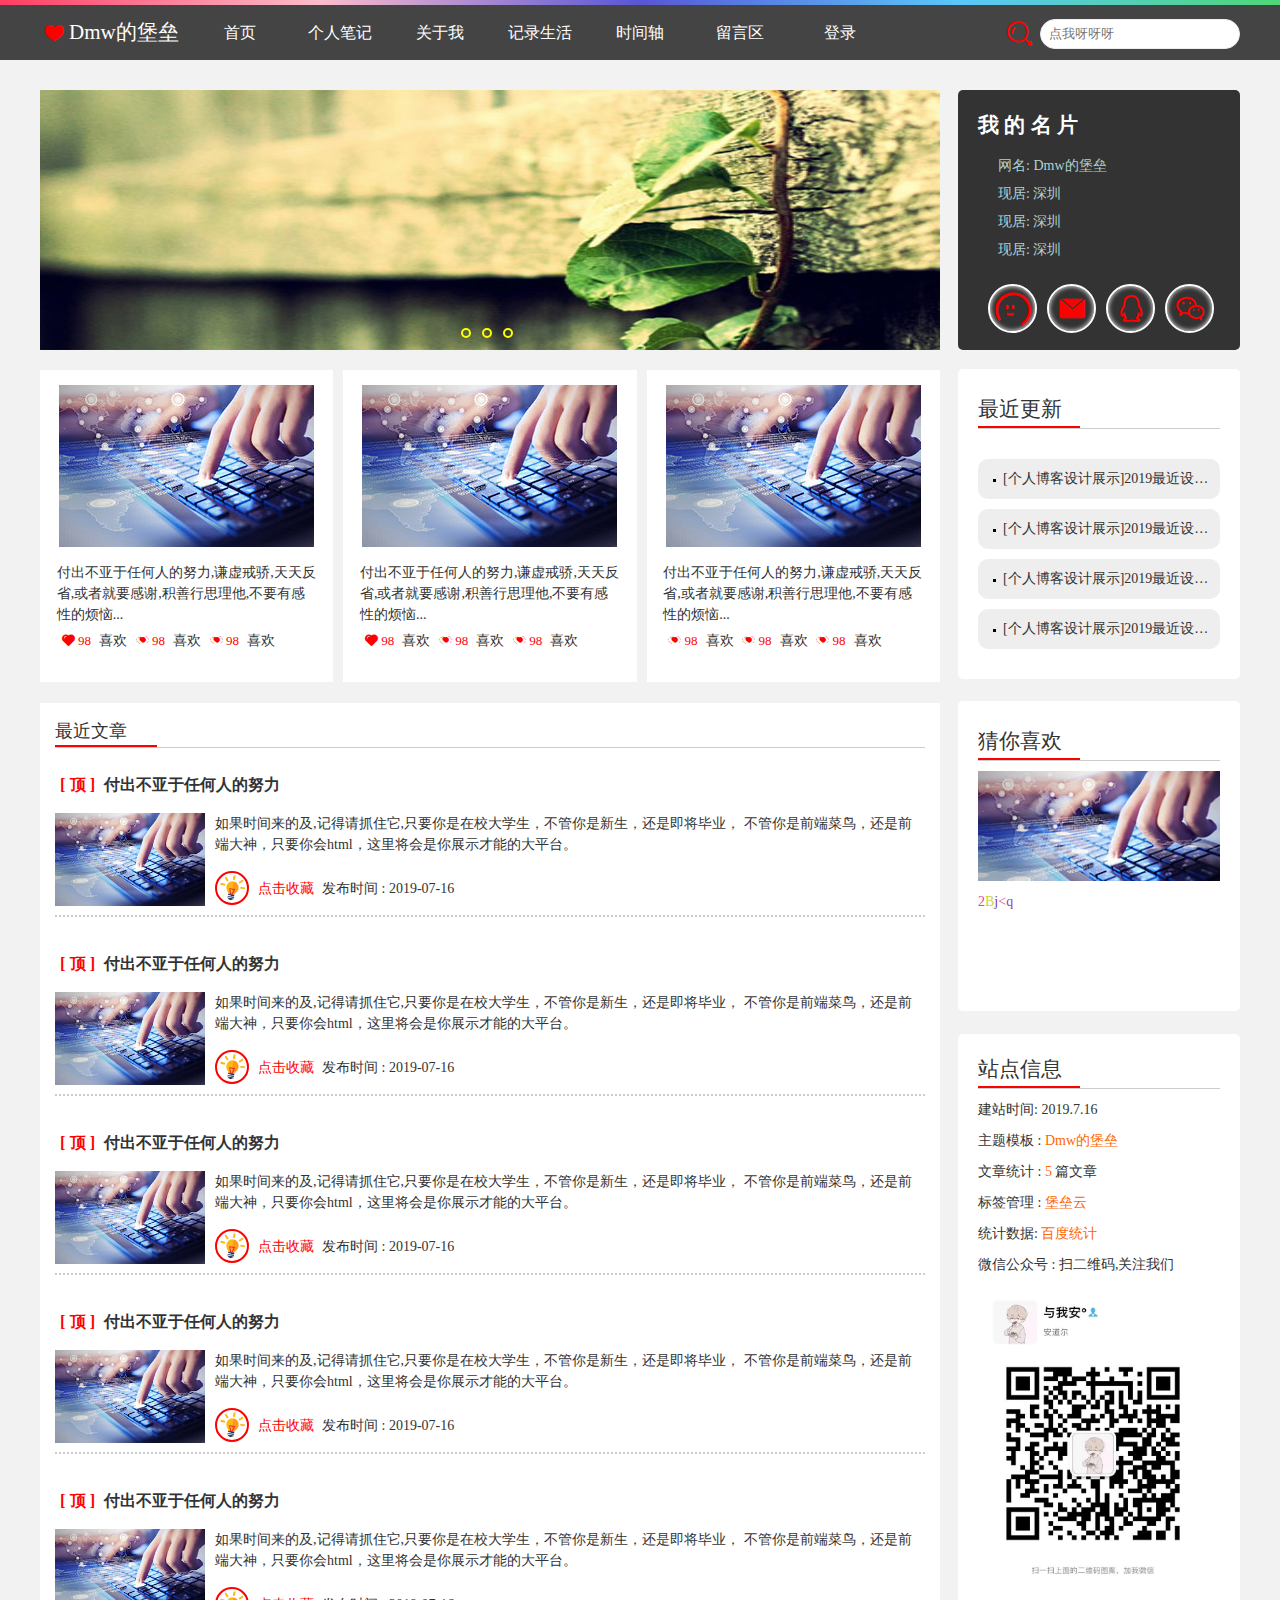
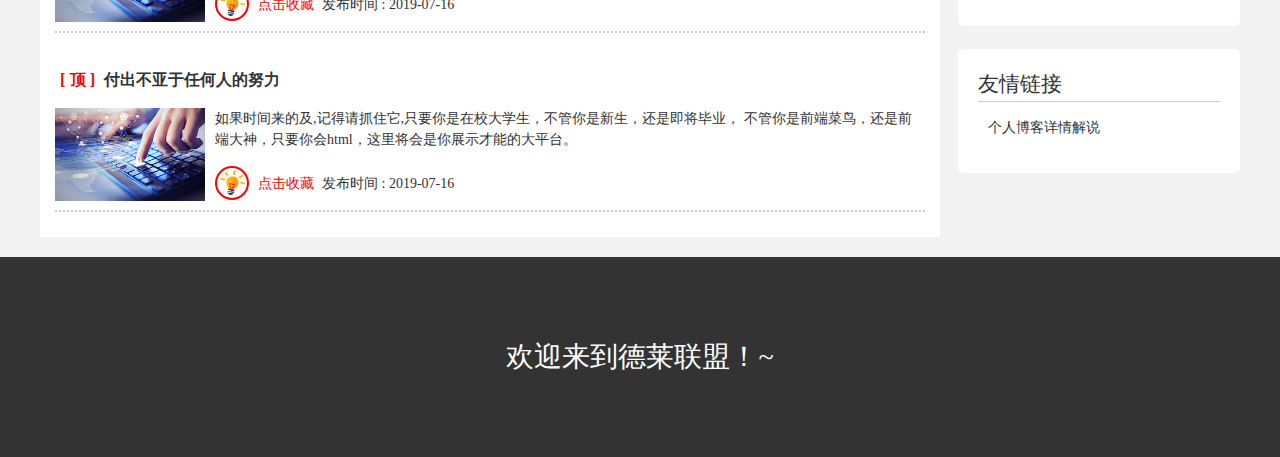
<file: index.html>
<! doctype html>
<html>
	<head>
		<title>堡垒同学</title>
		<meta charset="utf-8">
		<meta name ="keywords" content=" Dmw的堡垒">
		<meta name="description" content="Dmw的堡垒">
		<link rel="shortcut icon" href="./img/icons/xigua.png" type="image/x-icon">
		<link rel="stylesheet" href="./font/iconfont.css">
		<link rel="stylesheet" href="./css/base.css">
		<link rel="stylesheet" href="./css/header.css">
		<link rel="stylesheet" href="./css/content.css">
		<link rel="stylesheet" href="./css/footer.css">
	</head>
	<body>
		<!-- 头部区域 -->
		<header id="header">
			<div class="nav clearfix">
				<div class="login fl">
					<h2>
						<a href="">
							<i class="iconfont icon-aixin2 icolor"></i>Dmw的堡垒
						</a>
					</h2>
				</div>
				<nav class="navlist fl">
					<ul class="clearfix">
						<li><a href="">首页</a></li>
						<li class="note">
							<a href="">个人笔记</a>
							<div class="note-lists">
								<dl>
									<dd><a href="">html+css</a></dd>
									<dd><a href="">html+css</a></dd>
									<dd><a href="">html+css</a></dd>
								</dl>
							</div>
						</li>
						<li><a href="">关于我</a></li>
						<li><a href="">记录生活</a></li>
						<li><a href="">时间轴</a></li>
						<li><a href="">留言区</a></li>
						<li><a href="">登录</a></li>
					</ul>
				</nav>
				<!-- 搜索框 -->
				<div class="search fr">
					<form action="">
						<label for="search" class="iconfont icon-sousuo icolor" ></label>
						<input type="search" id="search" placeholder="点我呀呀呀">
						
					</form>
				</div>
			</div>
		</header>
		<!-- 内容区 -->
		<div id="content">
			<!-- 左侧信息部分 -->
			<div class="main-messger fl">
				<div class="banner">
					<ol>
						<li><img src="img/bannerimg/01.png" alt=""></li>
						<li><img src="img/bannerimg/03.png" alt=""></li>
						<li><img src="img/bannerimg/1.jpg" alt=""></li>
					</ol>
					<div class="btn">
						<span></span>
						<span></span>
						<span></span>
					</div>
				</div>
				<!-- 文章区域 -->
				<div class="articles">
					<!-- 小文章 -->
					<div class="easy">
						<ol>
							<li>
								<a href="">
									<img src="img/sideimg/side.jpg" alt="">
								</a>
								<p>付出不亚于任何人的努力,谦虚戒骄,天天反省,或者就要感谢,积善行思理他,不要有感性的烦恼...</p>
								<div class="peopleinfo">
									<span><i class="iconfont icon-aixin1 icolor"> 98 </i> 喜欢</span>
									<span><i class="iconfont icon-aixin icolor"> 98 </i> 喜欢</span>
									<span><i class="iconfont icon-aixin icolor"> 98 </i> 喜欢</span>
								</div>
							</li>
							<li>
								<a href="">
									<img src="img/sideimg/side.jpg" alt="">
								</a>
								<p>付出不亚于任何人的努力,谦虚戒骄,天天反省,或者就要感谢,积善行思理他,不要有感性的烦恼...</p>
								<div class="peopleinfo">
									<span><i class="iconfont icon-aixin1 icolor"> 98 </i> 喜欢</span>
									<span><i class="iconfont icon-aixin icolor"> 98 </i> 喜欢</span>
									<span><i class="iconfont icon-aixin icolor"> 98 </i> 喜欢</span>
								</div>
							</li>
							<li>
								<a href="">
									<img src="img/sideimg/side.jpg" alt="">
								</a>
								<p>付出不亚于任何人的努力,谦虚戒骄,天天反省,或者就要感谢,积善行思理他,不要有感性的烦恼...</p>
								<div class="peopleinfo">
									<span><i class="iconfont icon-aixin icolor"> 98 </i> 喜欢</span>
									<span><i class="iconfont icon-aixin icolor"> 98 </i> 喜欢</span>
									<span><i class="iconfont icon-aixin icolor"> 98 </i> 喜欢</span>
								</div>
							</li>
						</ol>
						<div class="maineasy">
							<h2>最近文章</h2>
							<ul>
								<li>
									<h3> <span class="icolor"> [ 顶 ] </span>付出不亚于任何人的努力</h3>
									<div class="main-easy-con">
										<dl class="things">
											<dd>
												<a href=""><img src="img/sideimg/side.jpg" alt=""></a>
											</dd>
											<dd class="bigeasy">
												如果时间来的及,记得请抓住它,只要你是在校大学生，不管你是新生，还是即将毕业， 不管你是前端菜鸟，还是前端大神，只要你会html，这里将会是你展示才能的大平台。
											</dd>
										</dl>
										<a href="" class="icons-img">
											<img src="img/icons/dengpao.png"  width ="30"alt="">
											<span class="icolor"> 点击收藏</span>
											<span> 发布时间  :  2019-07-16 </span>
										</a>
									</div>
								</li>
								<li>
									<h3> <span class="icolor"> [ 顶 ] </span>付出不亚于任何人的努力</h3>
									<div class="main-easy-con">
										<dl class="things">
											<dd>
												<a href=""><img src="img/sideimg/side.jpg" alt=""></a>
											</dd>
											<dd class="bigeasy">
												如果时间来的及,记得请抓住它,只要你是在校大学生，不管你是新生，还是即将毕业， 不管你是前端菜鸟，还是前端大神，只要你会html，这里将会是你展示才能的大平台。
											</dd>
										</dl>
										<a href="" class="icons-img">
											<img src="img/icons/dengpao.png"  width ="30"alt="">
											<span class="icolor"> 点击收藏</span>
											<span> 发布时间  :  2019-07-16 </span>
										</a>
									</div>
								</li>
								<li>
									<h3> <span class="icolor"> [ 顶 ] </span>付出不亚于任何人的努力</h3>
									<div class="main-easy-con">
										<dl class="things">
											<dd>
												<a href=""><img src="img/sideimg/side.jpg" alt=""></a>
											</dd>
											<dd class="bigeasy">
												如果时间来的及,记得请抓住它,只要你是在校大学生，不管你是新生，还是即将毕业， 不管你是前端菜鸟，还是前端大神，只要你会html，这里将会是你展示才能的大平台。
											</dd>
										</dl>
										<a href="" class="icons-img">
											<img src="img/icons/dengpao.png"  width ="30"alt="">
											<span class="icolor"> 点击收藏</span>
											<span> 发布时间  :  2019-07-16 </span>
										</a>
									</div>
								</li>
								<li>
									<h3> <span class="icolor"> [ 顶 ] </span>付出不亚于任何人的努力</h3>
									<div class="main-easy-con">
										<dl class="things">
											<dd>
												<a href=""><img src="img/sideimg/side.jpg" alt=""></a>
											</dd>
											<dd class="bigeasy">
												如果时间来的及,记得请抓住它,只要你是在校大学生，不管你是新生，还是即将毕业， 不管你是前端菜鸟，还是前端大神，只要你会html，这里将会是你展示才能的大平台。
											</dd>
										</dl>
										<a href="" class="icons-img">
											<img src="img/icons/dengpao.png"  width ="30"alt="">
											<span class="icolor"> 点击收藏</span>
											<span> 发布时间  :  2019-07-16 </span>
										</a>
									</div>
								</li>
								<li>
									<h3> <span class="icolor"> [ 顶 ] </span>付出不亚于任何人的努力</h3>
									<div class="main-easy-con">
										<dl class="things">
											<dd>
												<a href=""><img src="img/sideimg/side.jpg" alt=""></a>
											</dd>
											<dd class="bigeasy">
												如果时间来的及,记得请抓住它,只要你是在校大学生，不管你是新生，还是即将毕业， 不管你是前端菜鸟，还是前端大神，只要你会html，这里将会是你展示才能的大平台。
											</dd>
										</dl>
										<a href="" class="icons-img">
											<img src="img/icons/dengpao.png"  width ="30"alt="">
											<span class="icolor"> 点击收藏</span>
											<span> 发布时间  :  2019-07-16 </span>
										</a>
									</div>
								</li>
								<li>
									<h3> <span class="icolor"> [ 顶 ] </span>付出不亚于任何人的努力</h3>
									<div class="main-easy-con">
										<dl class="things">
											<dd>
												<a href=""><img src="img/sideimg/side.jpg" alt=""></a>
											</dd>
											<dd class="bigeasy">
												如果时间来的及,记得请抓住它,只要你是在校大学生，不管你是新生，还是即将毕业， 不管你是前端菜鸟，还是前端大神，只要你会html，这里将会是你展示才能的大平台。
											</dd>
										</dl>
										<a href="" class="icons-img">
											<img src="img/icons/dengpao.png"  width ="30"alt="">
											<span class="icolor"> 点击收藏</span>
											<span> 发布时间  :  2019-07-16 </span>
										</a>
									</div>
								</li>
							</ul>
						</div>
					</div>
				</div>
			</div>
			<!-- 右侧信息部分 -->
			<div class="side-messger fr">
				<!-- 个人信息栏 -->
				<div class="self-intro">
					<h2>我 的 名 片</h2>
					<p>网名: Dmw的堡垒</p>
					<p>现居: 深圳</p>
					<p>现居: 深圳</p>
					<p>现居: 深圳</p>
					<ul class="linkmore">
						<li><a href="" class="iconfont icon-wowowo"></a></li>
						<li><a href="" class="iconfont icon-email-fill"></a></li>
						<li><a href="" class="iconfont icon-QQ"></a></li>
						<li><a href="" class="iconfont icon-wechat"></a></li>
					</ul>
				</div>
				<!-- 最近更新栏 -->
				<div class="update">
					<h2>最近更新</h2>
					<ul>
						<li>
							<a href="">[个人博客设计展示]2019最近设计2019最近设计</a>
						</li>
						<li>
							<a href="">[个人博客设计展示]2019最近设计2019最近设计</a>
						</li>
						<li>
							<a href="">[个人博客设计展示]2019最近设计2019最近设计</a>
						</li>
						<li>
							<a href="">[个人博客设计展示]2019最近设计2019最近设计</a>
						</li>
					</ul>
				</div>
				<!-- 猜你喜欢 -->
				<div class="youlike">
					<h2>猜你喜欢</h2>
					<div class="likeimg">
						<img src="img/sideimg/side.jpg" alt="">
					</div>
					<div id="binft"></div>
 
					<div class="likelist">
					
					</div>
				</div>
				<!-- 站点信息 -->
				<div class="siteinfo">
					<h2>站点信息</h2>
					<ul>
						<li><span>建站时间</span>: 2019.7.16</li>
						<li><span>主题模板</span> : <a href="">Dmw的堡垒</a></li>
						<li><span>文章统计</span> : <a href=""> 5 </a>篇文章</li>
						<li><span>标签管理</span> : <a href="">堡垒云</a></li>
						<li><span>统计数据</span>: <a href="">百度统计</a></li>
						<li><span>微信公众号 </span>: 扫二维码,关注我们</li>
						<li class="codeimg">
							<a href="" target="_blank">
								<img src="img/sideimg/weixin.jpg" alt="">
							</a>
						</li>
					</ul>
				</div>
				<!-- 友情链接 -->
				<div class="firendlink">
					<h2>友情链接</h2>
					<dl>
						<dd>
							<a href="">个人博客详情解说</a>
						</dd>
					</dl>
				</div>
			</div>
		</div>
		<!--   footer    -->
		<div id="footer">
			<div class="footer-self">
				欢迎来到德莱联盟！~
			</div>
		</div>

		<script>
			var binft = function (r) {
			  function t() {
				return b[Math.floor(Math.random() * b.length)]
			  }  
			  function e() {
				return String.fromCharCode(94 * Math.random() + 33)
			  }
			  function n(r) {
				for (var n = document.createDocumentFragment(), i = 0; r > i; i++) {
				  var l = document.createElement("span");
				  l.textContent = e(), l.style.color = t(), n.appendChild(l)
				}
				return n
			  }
			  function i() {
				var t = o[c.skillI];
				c.step ? c.step-- : (c.step = g, c.prefixP < l.length ? (c.prefixP >= 0 && (c.text += l[c.prefixP]), c.prefixP++) : "forward" === c.direction ? c.skillP < t.length ? (c.text += t[c.skillP], c.skillP++) : c.delay ? c.delay-- : (c.direction = "backward", c.delay = a) : c.skillP > 0 ? (c.text = c.text.slice(0, -1), c.skillP--) : (c.skillI = (c.skillI + 1) % o.length, c.direction = "forward")), r.textContent = c.text, r.appendChild(n(c.prefixP < l.length ? Math.min(s, s + c.prefixP) : Math.min(s, t.length - c.skillP))), setTimeout(i, d)
			  }
			  var l = "",
			  o = ["青青陵上柏，磊磊涧中石。", "人生天地间，忽如远行客。","斗酒相娱乐，聊厚不为薄。", "驱车策驽马，游戏宛与洛。","洛中何郁郁，冠带自相索。","长衢罗夹巷，王侯多第宅。","两宫遥相望，双阙百余尺。","极宴娱心意，戚戚何所迫？"].map(function (r) {
			  return r + ""
			  }),
			  a = 2,
			  g = 1,
			  s = 5,
			  d = 75,
			  b = ["rgb(110,64,170)", "rgb(150,61,179)", "rgb(191,60,175)", "rgb(228,65,157)", "rgb(254,75,131)", "rgb(255,94,99)", "rgb(255,120,71)", "rgb(251,150,51)", "rgb(226,183,47)", "rgb(198,214,60)", "rgb(175,240,91)", "rgb(127,246,88)", "rgb(82,246,103)", "rgb(48,239,130)", "rgb(29,223,163)", "rgb(26,199,194)", "rgb(35,171,216)", "rgb(54,140,225)", "rgb(76,110,219)", "rgb(96,84,200)"],
			  c = {
				text: "",
				prefixP: -s,
				skillI: 0,
				skillP: 0,
				direction: "forward",
				delay: a,
				step: g
			  };
			  i()
			  };
			  binft(document.getElementById('binft'));
		  </script>
	</body>
</html>
</file>
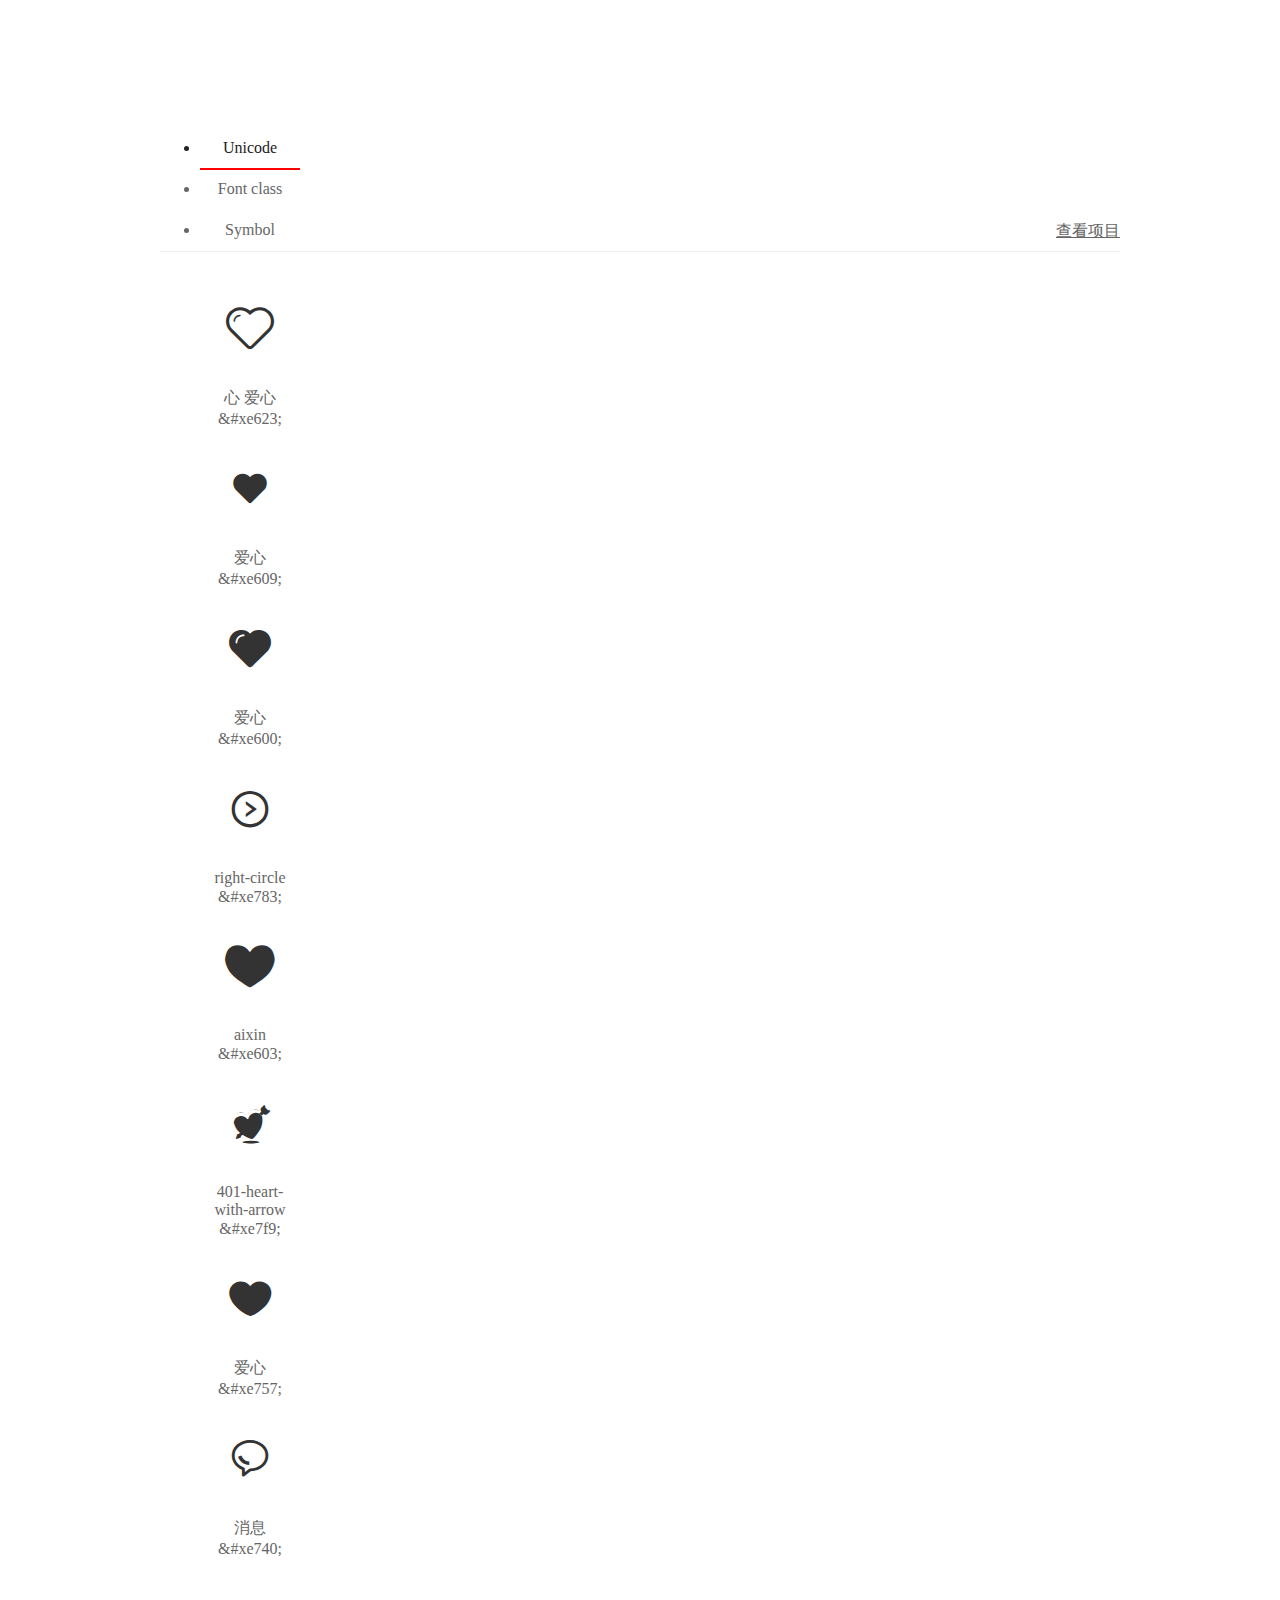
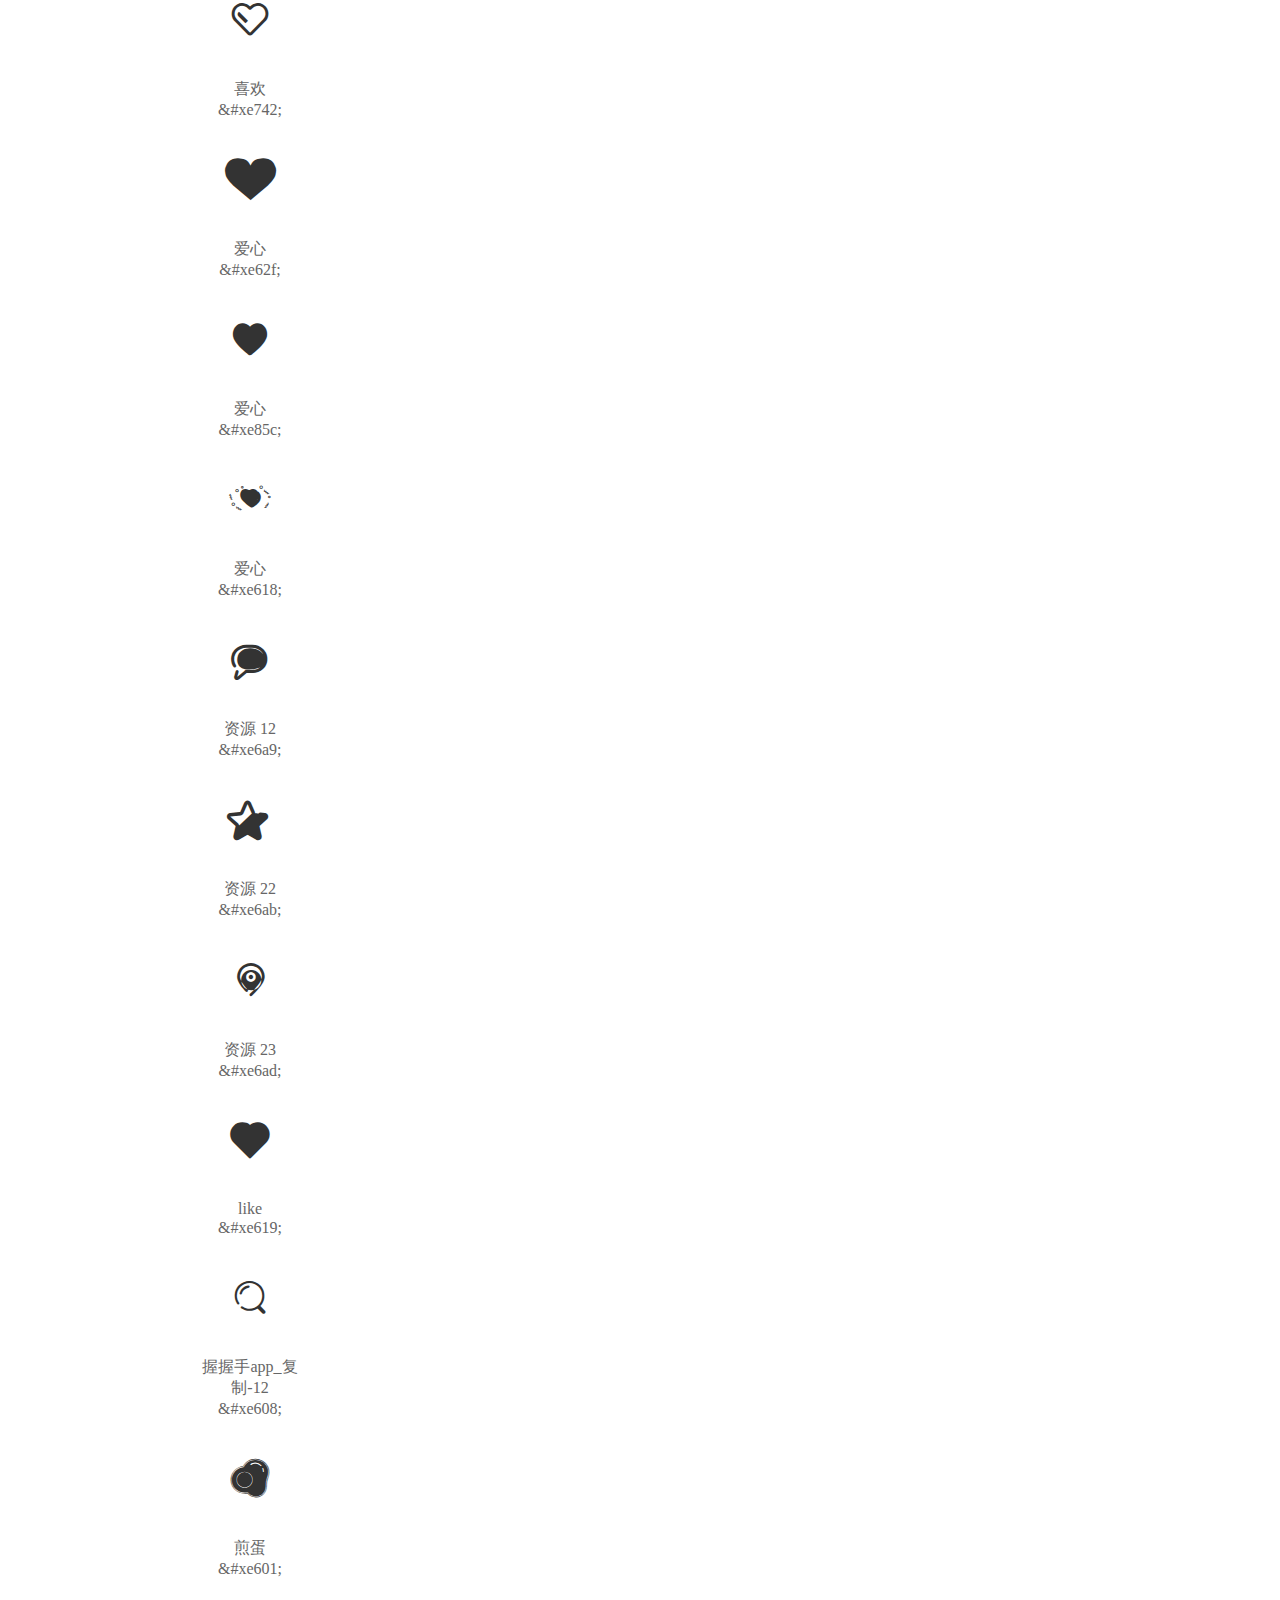
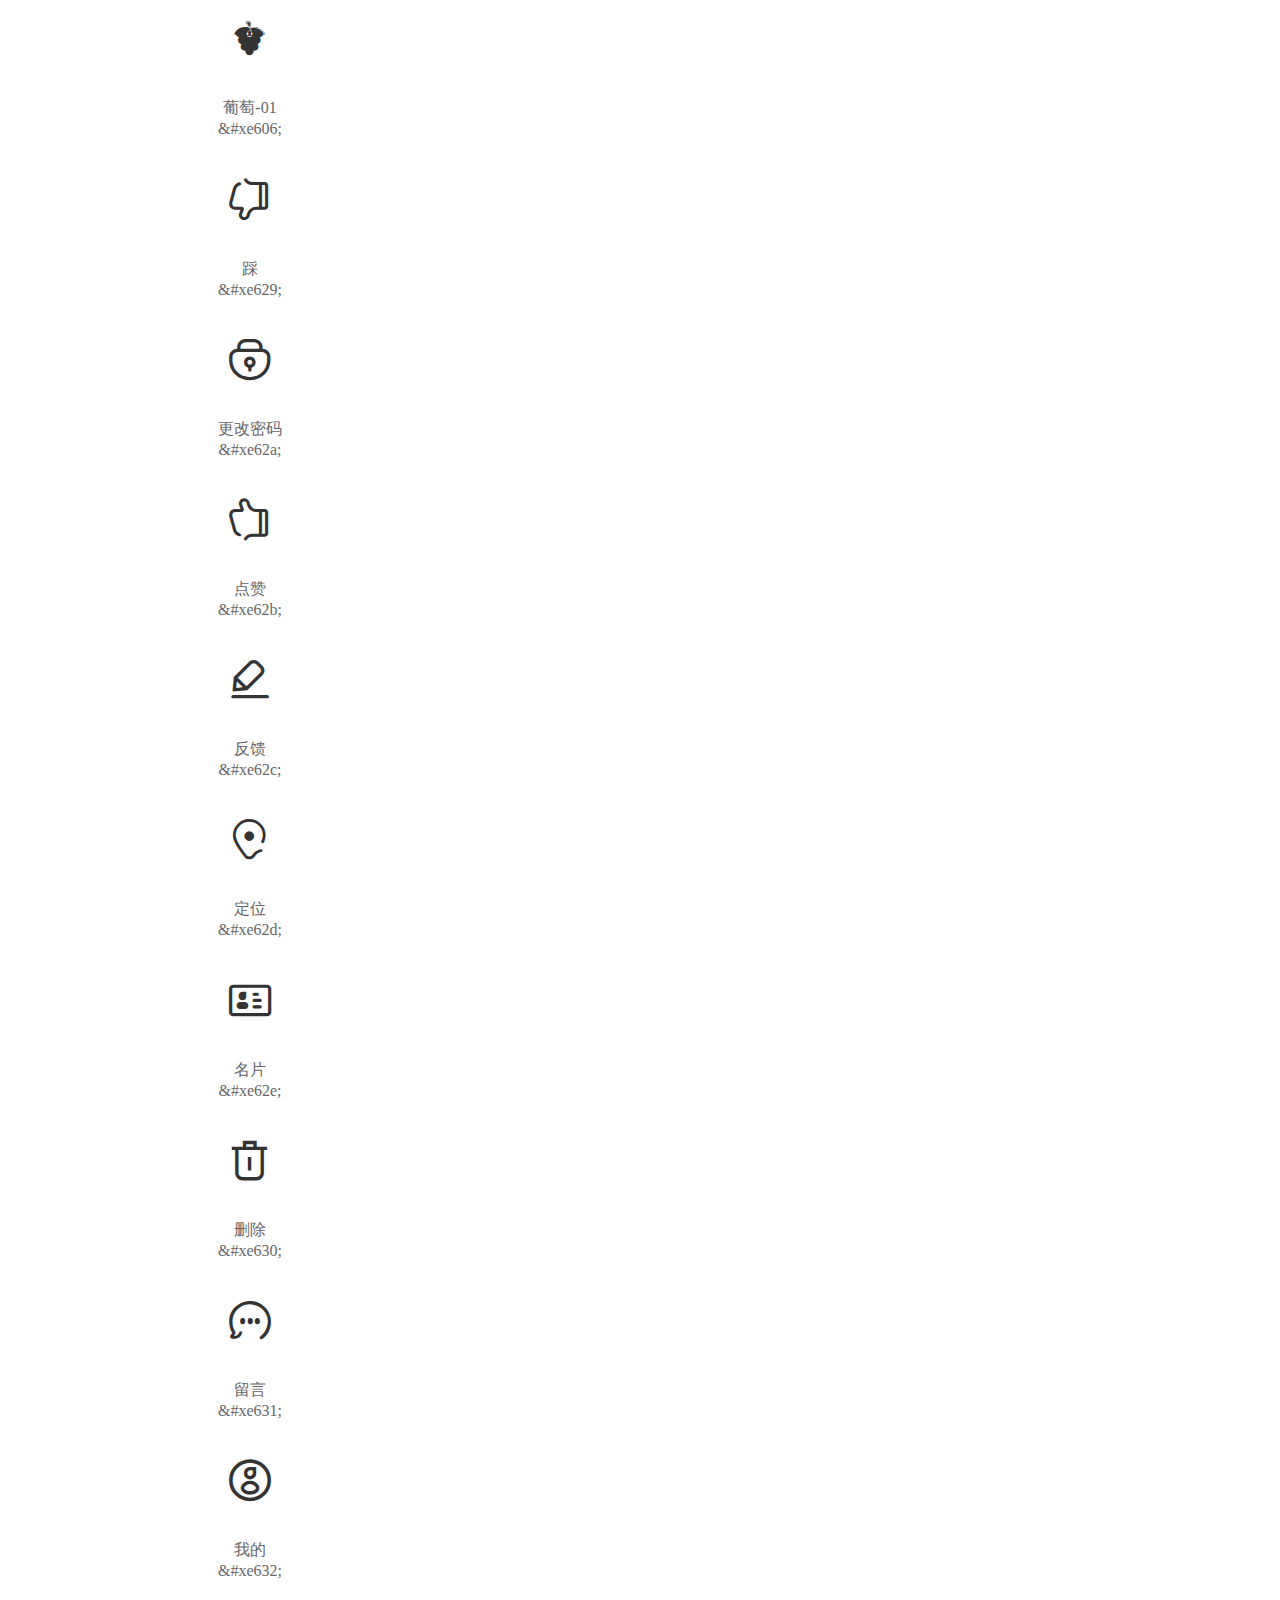
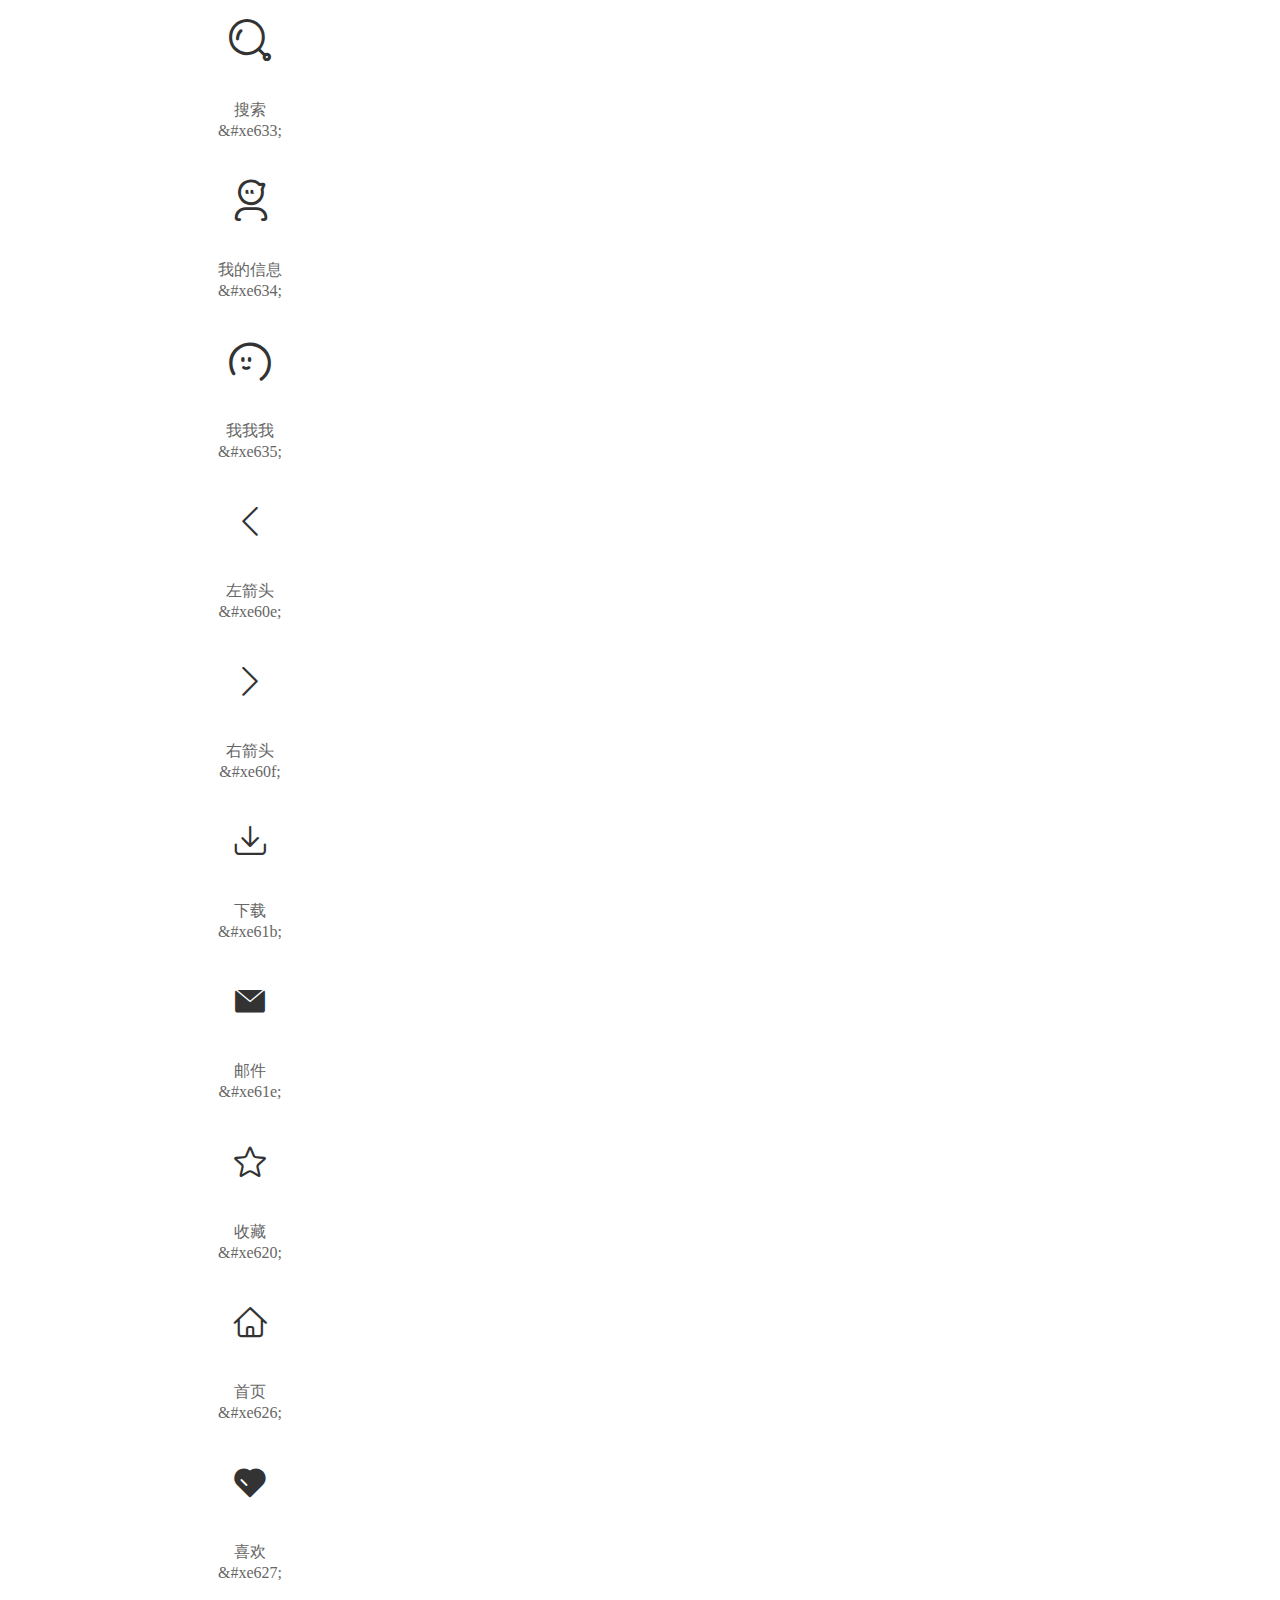
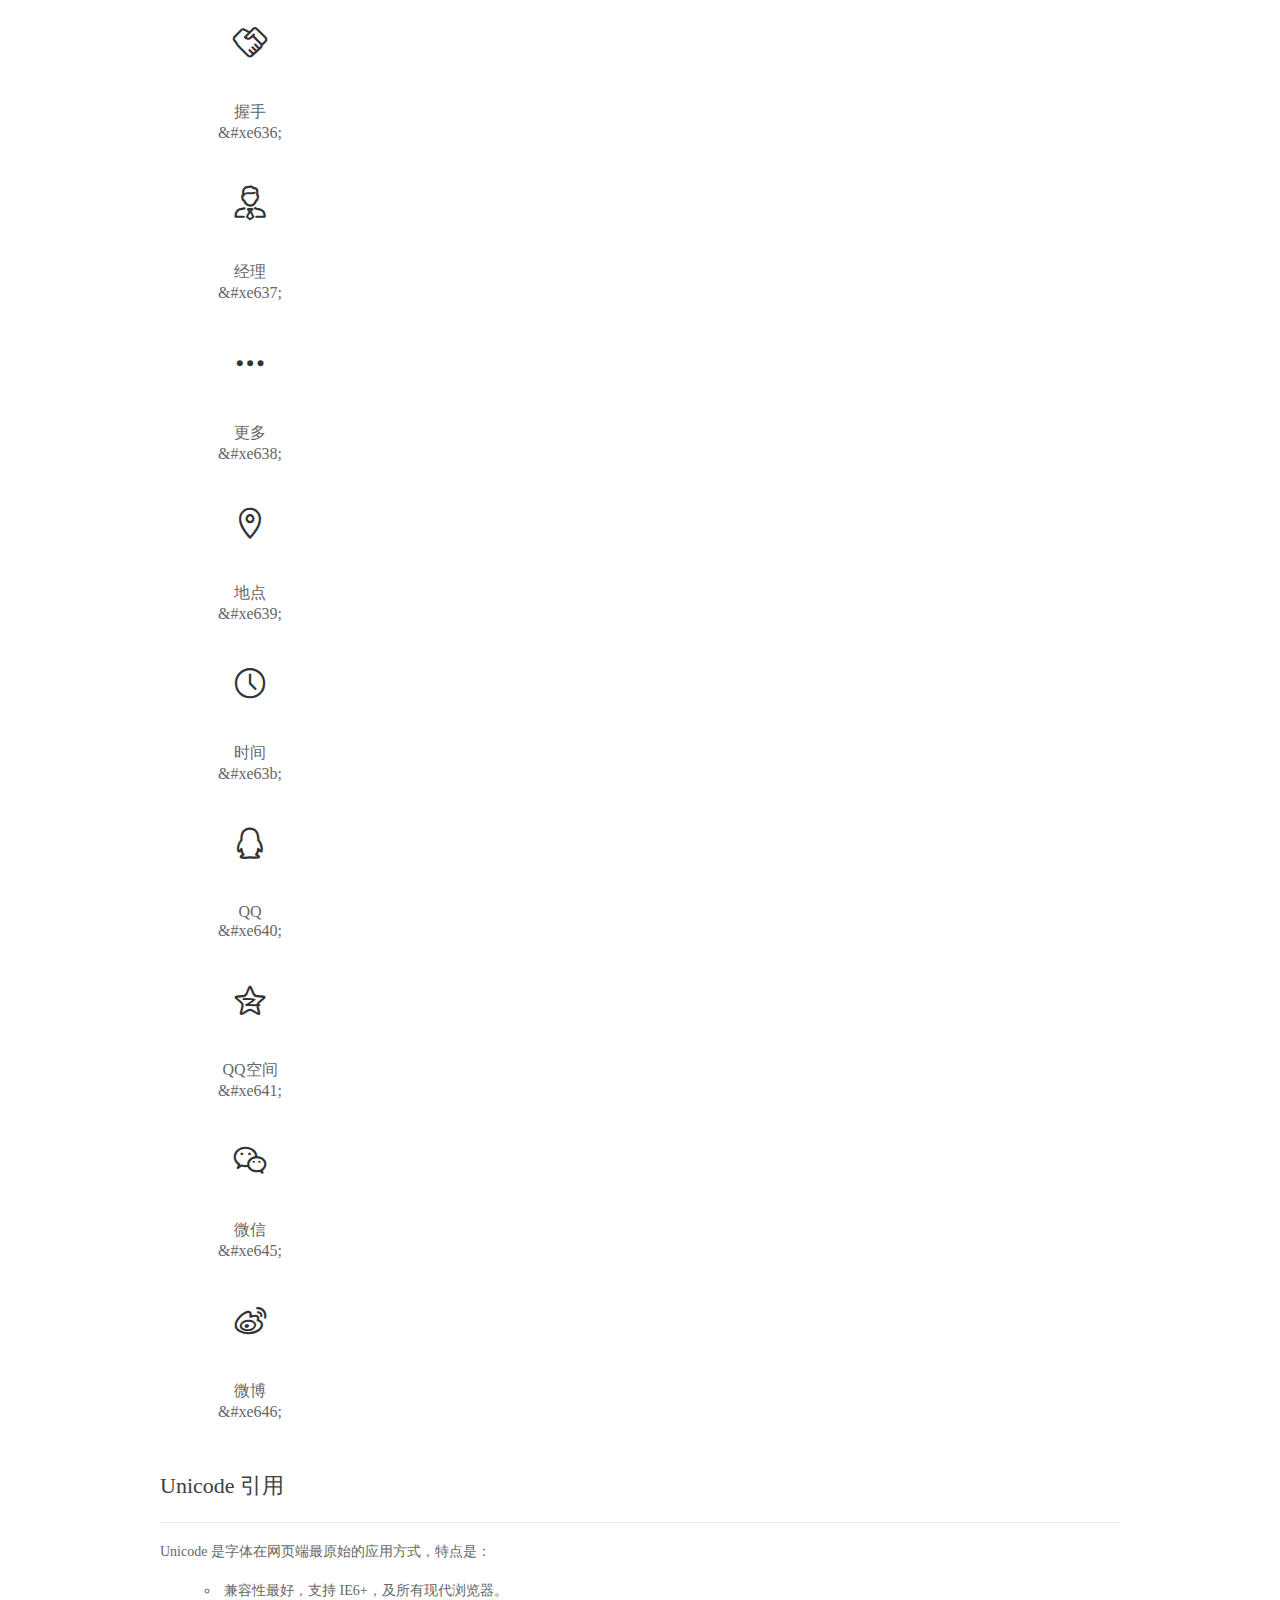
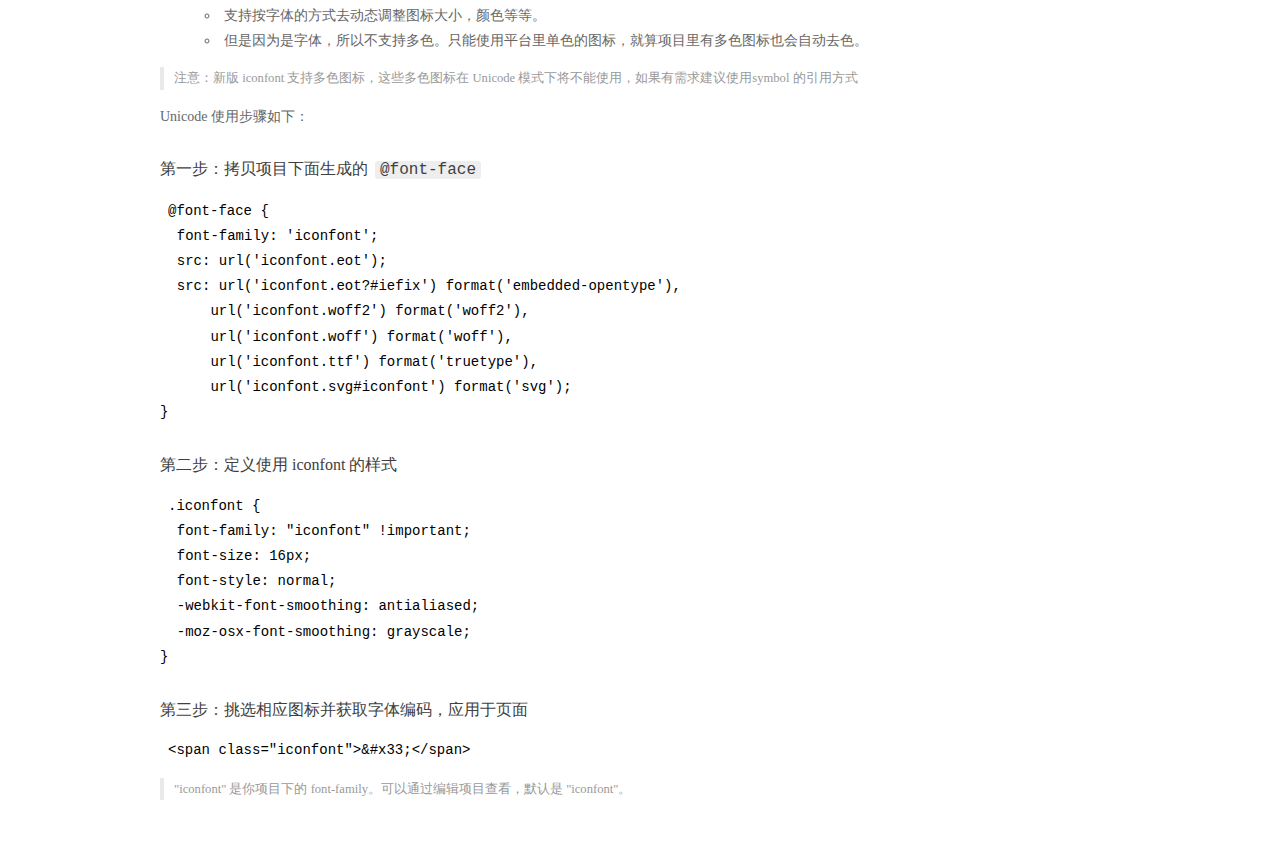
<file: font/demo_index.html>
<!DOCTYPE html>
<html>
<head>
  <meta charset="utf-8"/>
  <title>IconFont Demo</title>
  <link rel="shortcut icon" href="https://gtms04.alicdn.com/tps/i4/TB1_oz6GVXXXXaFXpXXJDFnIXXX-64-64.ico" type="image/x-icon"/>
  <link rel="stylesheet" href="https://g.alicdn.com/thx/cube/1.3.2/cube.min.css">
  <link rel="stylesheet" href="demo.css">
  <link rel="stylesheet" href="iconfont.css">
  <script src="iconfont.js"></script>
  <!-- jQuery -->
  <script src="https://a1.alicdn.com/oss/uploads/2018/12/26/7bfddb60-08e8-11e9-9b04-53e73bb6408b.js"></script>
  <!-- 代码高亮 -->
  <script src="https://a1.alicdn.com/oss/uploads/2018/12/26/a3f714d0-08e6-11e9-8a15-ebf944d7534c.js"></script>
</head>
<body>
  <div class="main">
    <h1 class="logo"><a href="https://www.iconfont.cn/" title="iconfont 首页" target="_blank">&#xe86b;</a></h1>
    <div class="nav-tabs">
      <ul id="tabs" class="dib-box">
        <li class="dib active"><span>Unicode</span></li>
        <li class="dib"><span>Font class</span></li>
        <li class="dib"><span>Symbol</span></li>
      </ul>
      
      <a href="https://www.iconfont.cn/manage/index?manage_type=myprojects&projectId=1137623" target="_blank" class="nav-more">查看项目</a>
      
    </div>
    <div class="tab-container">
      <div class="content unicode" style="display: block;">
          <ul class="icon_lists dib-box">
          
            <li class="dib">
              <span class="icon iconfont">&#xe623;</span>
                <div class="name">心 爱心</div>
                <div class="code-name">&amp;#xe623;</div>
              </li>
          
            <li class="dib">
              <span class="icon iconfont">&#xe609;</span>
                <div class="name">爱心</div>
                <div class="code-name">&amp;#xe609;</div>
              </li>
          
            <li class="dib">
              <span class="icon iconfont">&#xe600;</span>
                <div class="name">爱心</div>
                <div class="code-name">&amp;#xe600;</div>
              </li>
          
            <li class="dib">
              <span class="icon iconfont">&#xe783;</span>
                <div class="name">right-circle</div>
                <div class="code-name">&amp;#xe783;</div>
              </li>
          
            <li class="dib">
              <span class="icon iconfont">&#xe603;</span>
                <div class="name">aixin</div>
                <div class="code-name">&amp;#xe603;</div>
              </li>
          
            <li class="dib">
              <span class="icon iconfont">&#xe7f9;</span>
                <div class="name">401-heart-with-arrow</div>
                <div class="code-name">&amp;#xe7f9;</div>
              </li>
          
            <li class="dib">
              <span class="icon iconfont">&#xe757;</span>
                <div class="name">爱心</div>
                <div class="code-name">&amp;#xe757;</div>
              </li>
          
            <li class="dib">
              <span class="icon iconfont">&#xe740;</span>
                <div class="name">消息</div>
                <div class="code-name">&amp;#xe740;</div>
              </li>
          
            <li class="dib">
              <span class="icon iconfont">&#xe742;</span>
                <div class="name">喜欢</div>
                <div class="code-name">&amp;#xe742;</div>
              </li>
          
            <li class="dib">
              <span class="icon iconfont">&#xe62f;</span>
                <div class="name">爱心</div>
                <div class="code-name">&amp;#xe62f;</div>
              </li>
          
            <li class="dib">
              <span class="icon iconfont">&#xe85c;</span>
                <div class="name">爱心</div>
                <div class="code-name">&amp;#xe85c;</div>
              </li>
          
            <li class="dib">
              <span class="icon iconfont">&#xe618;</span>
                <div class="name">爱心</div>
                <div class="code-name">&amp;#xe618;</div>
              </li>
          
            <li class="dib">
              <span class="icon iconfont">&#xe6a9;</span>
                <div class="name">资源 12</div>
                <div class="code-name">&amp;#xe6a9;</div>
              </li>
          
            <li class="dib">
              <span class="icon iconfont">&#xe6ab;</span>
                <div class="name">资源 22</div>
                <div class="code-name">&amp;#xe6ab;</div>
              </li>
          
            <li class="dib">
              <span class="icon iconfont">&#xe6ad;</span>
                <div class="name">资源 23</div>
                <div class="code-name">&amp;#xe6ad;</div>
              </li>
          
            <li class="dib">
              <span class="icon iconfont">&#xe619;</span>
                <div class="name">like</div>
                <div class="code-name">&amp;#xe619;</div>
              </li>
          
            <li class="dib">
              <span class="icon iconfont">&#xe608;</span>
                <div class="name">握握手app_复制-12</div>
                <div class="code-name">&amp;#xe608;</div>
              </li>
          
            <li class="dib">
              <span class="icon iconfont">&#xe601;</span>
                <div class="name">煎蛋</div>
                <div class="code-name">&amp;#xe601;</div>
              </li>
          
            <li class="dib">
              <span class="icon iconfont">&#xe606;</span>
                <div class="name">葡萄-01</div>
                <div class="code-name">&amp;#xe606;</div>
              </li>
          
            <li class="dib">
              <span class="icon iconfont">&#xe629;</span>
                <div class="name">踩</div>
                <div class="code-name">&amp;#xe629;</div>
              </li>
          
            <li class="dib">
              <span class="icon iconfont">&#xe62a;</span>
                <div class="name">更改密码</div>
                <div class="code-name">&amp;#xe62a;</div>
              </li>
          
            <li class="dib">
              <span class="icon iconfont">&#xe62b;</span>
                <div class="name">点赞</div>
                <div class="code-name">&amp;#xe62b;</div>
              </li>
          
            <li class="dib">
              <span class="icon iconfont">&#xe62c;</span>
                <div class="name">反馈</div>
                <div class="code-name">&amp;#xe62c;</div>
              </li>
          
            <li class="dib">
              <span class="icon iconfont">&#xe62d;</span>
                <div class="name">定位</div>
                <div class="code-name">&amp;#xe62d;</div>
              </li>
          
            <li class="dib">
              <span class="icon iconfont">&#xe62e;</span>
                <div class="name">名片</div>
                <div class="code-name">&amp;#xe62e;</div>
              </li>
          
            <li class="dib">
              <span class="icon iconfont">&#xe630;</span>
                <div class="name">删除</div>
                <div class="code-name">&amp;#xe630;</div>
              </li>
          
            <li class="dib">
              <span class="icon iconfont">&#xe631;</span>
                <div class="name">留言</div>
                <div class="code-name">&amp;#xe631;</div>
              </li>
          
            <li class="dib">
              <span class="icon iconfont">&#xe632;</span>
                <div class="name">我的</div>
                <div class="code-name">&amp;#xe632;</div>
              </li>
          
            <li class="dib">
              <span class="icon iconfont">&#xe633;</span>
                <div class="name">搜索</div>
                <div class="code-name">&amp;#xe633;</div>
              </li>
          
            <li class="dib">
              <span class="icon iconfont">&#xe634;</span>
                <div class="name">我的信息</div>
                <div class="code-name">&amp;#xe634;</div>
              </li>
          
            <li class="dib">
              <span class="icon iconfont">&#xe635;</span>
                <div class="name">我我我</div>
                <div class="code-name">&amp;#xe635;</div>
              </li>
          
            <li class="dib">
              <span class="icon iconfont">&#xe60e;</span>
                <div class="name">左箭头</div>
                <div class="code-name">&amp;#xe60e;</div>
              </li>
          
            <li class="dib">
              <span class="icon iconfont">&#xe60f;</span>
                <div class="name">右箭头</div>
                <div class="code-name">&amp;#xe60f;</div>
              </li>
          
            <li class="dib">
              <span class="icon iconfont">&#xe61b;</span>
                <div class="name">下载</div>
                <div class="code-name">&amp;#xe61b;</div>
              </li>
          
            <li class="dib">
              <span class="icon iconfont">&#xe61e;</span>
                <div class="name">邮件</div>
                <div class="code-name">&amp;#xe61e;</div>
              </li>
          
            <li class="dib">
              <span class="icon iconfont">&#xe620;</span>
                <div class="name">收藏</div>
                <div class="code-name">&amp;#xe620;</div>
              </li>
          
            <li class="dib">
              <span class="icon iconfont">&#xe626;</span>
                <div class="name">首页</div>
                <div class="code-name">&amp;#xe626;</div>
              </li>
          
            <li class="dib">
              <span class="icon iconfont">&#xe627;</span>
                <div class="name">喜欢</div>
                <div class="code-name">&amp;#xe627;</div>
              </li>
          
            <li class="dib">
              <span class="icon iconfont">&#xe636;</span>
                <div class="name">握手</div>
                <div class="code-name">&amp;#xe636;</div>
              </li>
          
            <li class="dib">
              <span class="icon iconfont">&#xe637;</span>
                <div class="name">经理</div>
                <div class="code-name">&amp;#xe637;</div>
              </li>
          
            <li class="dib">
              <span class="icon iconfont">&#xe638;</span>
                <div class="name">更多</div>
                <div class="code-name">&amp;#xe638;</div>
              </li>
          
            <li class="dib">
              <span class="icon iconfont">&#xe639;</span>
                <div class="name">地点</div>
                <div class="code-name">&amp;#xe639;</div>
              </li>
          
            <li class="dib">
              <span class="icon iconfont">&#xe63b;</span>
                <div class="name">时间</div>
                <div class="code-name">&amp;#xe63b;</div>
              </li>
          
            <li class="dib">
              <span class="icon iconfont">&#xe640;</span>
                <div class="name">QQ</div>
                <div class="code-name">&amp;#xe640;</div>
              </li>
          
            <li class="dib">
              <span class="icon iconfont">&#xe641;</span>
                <div class="name">QQ空间</div>
                <div class="code-name">&amp;#xe641;</div>
              </li>
          
            <li class="dib">
              <span class="icon iconfont">&#xe645;</span>
                <div class="name">微信</div>
                <div class="code-name">&amp;#xe645;</div>
              </li>
          
            <li class="dib">
              <span class="icon iconfont">&#xe646;</span>
                <div class="name">微博</div>
                <div class="code-name">&amp;#xe646;</div>
              </li>
          
          </ul>
          <div class="article markdown">
          <h2 id="unicode-">Unicode 引用</h2>
          <hr>

          <p>Unicode 是字体在网页端最原始的应用方式，特点是：</p>
          <ul>
            <li>兼容性最好，支持 IE6+，及所有现代浏览器。</li>
            <li>支持按字体的方式去动态调整图标大小，颜色等等。</li>
            <li>但是因为是字体，所以不支持多色。只能使用平台里单色的图标，就算项目里有多色图标也会自动去色。</li>
          </ul>
          <blockquote>
            <p>注意：新版 iconfont 支持多色图标，这些多色图标在 Unicode 模式下将不能使用，如果有需求建议使用symbol 的引用方式</p>
          </blockquote>
          <p>Unicode 使用步骤如下：</p>
          <h3 id="-font-face">第一步：拷贝项目下面生成的 <code>@font-face</code></h3>
<pre><code class="language-css"
>@font-face {
  font-family: 'iconfont';
  src: url('iconfont.eot');
  src: url('iconfont.eot?#iefix') format('embedded-opentype'),
      url('iconfont.woff2') format('woff2'),
      url('iconfont.woff') format('woff'),
      url('iconfont.ttf') format('truetype'),
      url('iconfont.svg#iconfont') format('svg');
}
</code></pre>
          <h3 id="-iconfont-">第二步：定义使用 iconfont 的样式</h3>
<pre><code class="language-css"
>.iconfont {
  font-family: "iconfont" !important;
  font-size: 16px;
  font-style: normal;
  -webkit-font-smoothing: antialiased;
  -moz-osx-font-smoothing: grayscale;
}
</code></pre>
          <h3 id="-">第三步：挑选相应图标并获取字体编码，应用于页面</h3>
<pre>
<code class="language-html"
>&lt;span class="iconfont"&gt;&amp;#x33;&lt;/span&gt;
</code></pre>
          <blockquote>
            <p>"iconfont" 是你项目下的 font-family。可以通过编辑项目查看，默认是 "iconfont"。</p>
          </blockquote>
          </div>
      </div>
      <div class="content font-class">
        <ul class="icon_lists dib-box">
          
          <li class="dib">
            <span class="icon iconfont icon-xin"></span>
            <div class="name">
              心 爱心
            </div>
            <div class="code-name">.icon-xin
            </div>
          </li>
          
          <li class="dib">
            <span class="icon iconfont icon-aixin4"></span>
            <div class="name">
              爱心
            </div>
            <div class="code-name">.icon-aixin4
            </div>
          </li>
          
          <li class="dib">
            <span class="icon iconfont icon-aixin1"></span>
            <div class="name">
              爱心
            </div>
            <div class="code-name">.icon-aixin1
            </div>
          </li>
          
          <li class="dib">
            <span class="icon iconfont icon-right-circle"></span>
            <div class="name">
              right-circle
            </div>
            <div class="code-name">.icon-right-circle
            </div>
          </li>
          
          <li class="dib">
            <span class="icon iconfont icon-aixin2"></span>
            <div class="name">
              aixin
            </div>
            <div class="code-name">.icon-aixin2
            </div>
          </li>
          
          <li class="dib">
            <span class="icon iconfont icon--heart-with-arrow"></span>
            <div class="name">
              401-heart-with-arrow
            </div>
            <div class="code-name">.icon--heart-with-arrow
            </div>
          </li>
          
          <li class="dib">
            <span class="icon iconfont icon-aixin5"></span>
            <div class="name">
              爱心
            </div>
            <div class="code-name">.icon-aixin5
            </div>
          </li>
          
          <li class="dib">
            <span class="icon iconfont icon-xiaoxi"></span>
            <div class="name">
              消息
            </div>
            <div class="code-name">.icon-xiaoxi
            </div>
          </li>
          
          <li class="dib">
            <span class="icon iconfont icon-xihuan"></span>
            <div class="name">
              喜欢
            </div>
            <div class="code-name">.icon-xihuan
            </div>
          </li>
          
          <li class="dib">
            <span class="icon iconfont icon-aixin6"></span>
            <div class="name">
              爱心
            </div>
            <div class="code-name">.icon-aixin6
            </div>
          </li>
          
          <li class="dib">
            <span class="icon iconfont icon-aixin3"></span>
            <div class="name">
              爱心
            </div>
            <div class="code-name">.icon-aixin3
            </div>
          </li>
          
          <li class="dib">
            <span class="icon iconfont icon-aixin"></span>
            <div class="name">
              爱心
            </div>
            <div class="code-name">.icon-aixin
            </div>
          </li>
          
          <li class="dib">
            <span class="icon iconfont icon-ziyuan"></span>
            <div class="name">
              资源 12
            </div>
            <div class="code-name">.icon-ziyuan
            </div>
          </li>
          
          <li class="dib">
            <span class="icon iconfont icon-ziyuan1"></span>
            <div class="name">
              资源 22
            </div>
            <div class="code-name">.icon-ziyuan1
            </div>
          </li>
          
          <li class="dib">
            <span class="icon iconfont icon-ziyuan3"></span>
            <div class="name">
              资源 23
            </div>
            <div class="code-name">.icon-ziyuan3
            </div>
          </li>
          
          <li class="dib">
            <span class="icon iconfont icon-like"></span>
            <div class="name">
              like
            </div>
            <div class="code-name">.icon-like
            </div>
          </li>
          
          <li class="dib">
            <span class="icon iconfont icon-wowoshouapp_fuzhi-"></span>
            <div class="name">
              握握手app_复制-12
            </div>
            <div class="code-name">.icon-wowoshouapp_fuzhi-
            </div>
          </li>
          
          <li class="dib">
            <span class="icon iconfont icon--"></span>
            <div class="name">
              煎蛋
            </div>
            <div class="code-name">.icon--
            </div>
          </li>
          
          <li class="dib">
            <span class="icon iconfont icon-putao-"></span>
            <div class="name">
              葡萄-01
            </div>
            <div class="code-name">.icon-putao-
            </div>
          </li>
          
          <li class="dib">
            <span class="icon iconfont icon-cai"></span>
            <div class="name">
              踩
            </div>
            <div class="code-name">.icon-cai
            </div>
          </li>
          
          <li class="dib">
            <span class="icon iconfont icon-genggaimima"></span>
            <div class="name">
              更改密码
            </div>
            <div class="code-name">.icon-genggaimima
            </div>
          </li>
          
          <li class="dib">
            <span class="icon iconfont icon-dianzan"></span>
            <div class="name">
              点赞
            </div>
            <div class="code-name">.icon-dianzan
            </div>
          </li>
          
          <li class="dib">
            <span class="icon iconfont icon-fankui"></span>
            <div class="name">
              反馈
            </div>
            <div class="code-name">.icon-fankui
            </div>
          </li>
          
          <li class="dib">
            <span class="icon iconfont icon-dingwei"></span>
            <div class="name">
              定位
            </div>
            <div class="code-name">.icon-dingwei
            </div>
          </li>
          
          <li class="dib">
            <span class="icon iconfont icon-mingpian"></span>
            <div class="name">
              名片
            </div>
            <div class="code-name">.icon-mingpian
            </div>
          </li>
          
          <li class="dib">
            <span class="icon iconfont icon-shanchu"></span>
            <div class="name">
              删除
            </div>
            <div class="code-name">.icon-shanchu
            </div>
          </li>
          
          <li class="dib">
            <span class="icon iconfont icon-liuyan"></span>
            <div class="name">
              留言
            </div>
            <div class="code-name">.icon-liuyan
            </div>
          </li>
          
          <li class="dib">
            <span class="icon iconfont icon-wode"></span>
            <div class="name">
              我的
            </div>
            <div class="code-name">.icon-wode
            </div>
          </li>
          
          <li class="dib">
            <span class="icon iconfont icon-sousuo"></span>
            <div class="name">
              搜索
            </div>
            <div class="code-name">.icon-sousuo
            </div>
          </li>
          
          <li class="dib">
            <span class="icon iconfont icon-wodexinxi"></span>
            <div class="name">
              我的信息
            </div>
            <div class="code-name">.icon-wodexinxi
            </div>
          </li>
          
          <li class="dib">
            <span class="icon iconfont icon-wowowo"></span>
            <div class="name">
              我我我
            </div>
            <div class="code-name">.icon-wowowo
            </div>
          </li>
          
          <li class="dib">
            <span class="icon iconfont icon-arrowLeft"></span>
            <div class="name">
              左箭头
            </div>
            <div class="code-name">.icon-arrowLeft
            </div>
          </li>
          
          <li class="dib">
            <span class="icon iconfont icon-arrowRight"></span>
            <div class="name">
              右箭头
            </div>
            <div class="code-name">.icon-arrowRight
            </div>
          </li>
          
          <li class="dib">
            <span class="icon iconfont icon-download"></span>
            <div class="name">
              下载
            </div>
            <div class="code-name">.icon-download
            </div>
          </li>
          
          <li class="dib">
            <span class="icon iconfont icon-email-fill"></span>
            <div class="name">
              邮件
            </div>
            <div class="code-name">.icon-email-fill
            </div>
          </li>
          
          <li class="dib">
            <span class="icon iconfont icon-favorite"></span>
            <div class="name">
              收藏
            </div>
            <div class="code-name">.icon-favorite
            </div>
          </li>
          
          <li class="dib">
            <span class="icon iconfont icon-index"></span>
            <div class="name">
              首页
            </div>
            <div class="code-name">.icon-index
            </div>
          </li>
          
          <li class="dib">
            <span class="icon iconfont icon-like-fill"></span>
            <div class="name">
              喜欢
            </div>
            <div class="code-name">.icon-like-fill
            </div>
          </li>
          
          <li class="dib">
            <span class="icon iconfont icon-hands"></span>
            <div class="name">
              握手
            </div>
            <div class="code-name">.icon-hands
            </div>
          </li>
          
          <li class="dib">
            <span class="icon iconfont icon-manager"></span>
            <div class="name">
              经理
            </div>
            <div class="code-name">.icon-manager
            </div>
          </li>
          
          <li class="dib">
            <span class="icon iconfont icon-more-fill"></span>
            <div class="name">
              更多
            </div>
            <div class="code-name">.icon-more-fill
            </div>
          </li>
          
          <li class="dib">
            <span class="icon iconfont icon-position"></span>
            <div class="name">
              地点
            </div>
            <div class="code-name">.icon-position
            </div>
          </li>
          
          <li class="dib">
            <span class="icon iconfont icon-time"></span>
            <div class="name">
              时间
            </div>
            <div class="code-name">.icon-time
            </div>
          </li>
          
          <li class="dib">
            <span class="icon iconfont icon-QQ"></span>
            <div class="name">
              QQ
            </div>
            <div class="code-name">.icon-QQ
            </div>
          </li>
          
          <li class="dib">
            <span class="icon iconfont icon-QQzone"></span>
            <div class="name">
              QQ空间
            </div>
            <div class="code-name">.icon-QQzone
            </div>
          </li>
          
          <li class="dib">
            <span class="icon iconfont icon-wechat"></span>
            <div class="name">
              微信
            </div>
            <div class="code-name">.icon-wechat
            </div>
          </li>
          
          <li class="dib">
            <span class="icon iconfont icon-weibo"></span>
            <div class="name">
              微博
            </div>
            <div class="code-name">.icon-weibo
            </div>
          </li>
          
        </ul>
        <div class="article markdown">
        <h2 id="font-class-">font-class 引用</h2>
        <hr>

        <p>font-class 是 Unicode 使用方式的一种变种，主要是解决 Unicode 书写不直观，语意不明确的问题。</p>
        <p>与 Unicode 使用方式相比，具有如下特点：</p>
        <ul>
          <li>兼容性良好，支持 IE8+，及所有现代浏览器。</li>
          <li>相比于 Unicode 语意明确，书写更直观。可以很容易分辨这个 icon 是什么。</li>
          <li>因为使用 class 来定义图标，所以当要替换图标时，只需要修改 class 里面的 Unicode 引用。</li>
          <li>不过因为本质上还是使用的字体，所以多色图标还是不支持的。</li>
        </ul>
        <p>使用步骤如下：</p>
        <h3 id="-fontclass-">第一步：引入项目下面生成的 fontclass 代码：</h3>
<pre><code class="language-html">&lt;link rel="stylesheet" href="./iconfont.css"&gt;
</code></pre>
        <h3 id="-">第二步：挑选相应图标并获取类名，应用于页面：</h3>
<pre><code class="language-html">&lt;span class="iconfont icon-xxx"&gt;&lt;/span&gt;
</code></pre>
        <blockquote>
          <p>"
            iconfont" 是你项目下的 font-family。可以通过编辑项目查看，默认是 "iconfont"。</p>
        </blockquote>
      </div>
      </div>
      <div class="content symbol">
          <ul class="icon_lists dib-box">
          
            <li class="dib">
                <svg class="icon svg-icon" aria-hidden="true">
                  <use xlink:href="#icon-xin"></use>
                </svg>
                <div class="name">心 爱心</div>
                <div class="code-name">#icon-xin</div>
            </li>
          
            <li class="dib">
                <svg class="icon svg-icon" aria-hidden="true">
                  <use xlink:href="#icon-aixin4"></use>
                </svg>
                <div class="name">爱心</div>
                <div class="code-name">#icon-aixin4</div>
            </li>
          
            <li class="dib">
                <svg class="icon svg-icon" aria-hidden="true">
                  <use xlink:href="#icon-aixin1"></use>
                </svg>
                <div class="name">爱心</div>
                <div class="code-name">#icon-aixin1</div>
            </li>
          
            <li class="dib">
                <svg class="icon svg-icon" aria-hidden="true">
                  <use xlink:href="#icon-right-circle"></use>
                </svg>
                <div class="name">right-circle</div>
                <div class="code-name">#icon-right-circle</div>
            </li>
          
            <li class="dib">
                <svg class="icon svg-icon" aria-hidden="true">
                  <use xlink:href="#icon-aixin2"></use>
                </svg>
                <div class="name">aixin</div>
                <div class="code-name">#icon-aixin2</div>
            </li>
          
            <li class="dib">
                <svg class="icon svg-icon" aria-hidden="true">
                  <use xlink:href="#icon--heart-with-arrow"></use>
                </svg>
                <div class="name">401-heart-with-arrow</div>
                <div class="code-name">#icon--heart-with-arrow</div>
            </li>
          
            <li class="dib">
                <svg class="icon svg-icon" aria-hidden="true">
                  <use xlink:href="#icon-aixin5"></use>
                </svg>
                <div class="name">爱心</div>
                <div class="code-name">#icon-aixin5</div>
            </li>
          
            <li class="dib">
                <svg class="icon svg-icon" aria-hidden="true">
                  <use xlink:href="#icon-xiaoxi"></use>
                </svg>
                <div class="name">消息</div>
                <div class="code-name">#icon-xiaoxi</div>
            </li>
          
            <li class="dib">
                <svg class="icon svg-icon" aria-hidden="true">
                  <use xlink:href="#icon-xihuan"></use>
                </svg>
                <div class="name">喜欢</div>
                <div class="code-name">#icon-xihuan</div>
            </li>
          
            <li class="dib">
                <svg class="icon svg-icon" aria-hidden="true">
                  <use xlink:href="#icon-aixin6"></use>
                </svg>
                <div class="name">爱心</div>
                <div class="code-name">#icon-aixin6</div>
            </li>
          
            <li class="dib">
                <svg class="icon svg-icon" aria-hidden="true">
                  <use xlink:href="#icon-aixin3"></use>
                </svg>
                <div class="name">爱心</div>
                <div class="code-name">#icon-aixin3</div>
            </li>
          
            <li class="dib">
                <svg class="icon svg-icon" aria-hidden="true">
                  <use xlink:href="#icon-aixin"></use>
                </svg>
                <div class="name">爱心</div>
                <div class="code-name">#icon-aixin</div>
            </li>
          
            <li class="dib">
                <svg class="icon svg-icon" aria-hidden="true">
                  <use xlink:href="#icon-ziyuan"></use>
                </svg>
                <div class="name">资源 12</div>
                <div class="code-name">#icon-ziyuan</div>
            </li>
          
            <li class="dib">
                <svg class="icon svg-icon" aria-hidden="true">
                  <use xlink:href="#icon-ziyuan1"></use>
                </svg>
                <div class="name">资源 22</div>
                <div class="code-name">#icon-ziyuan1</div>
            </li>
          
            <li class="dib">
                <svg class="icon svg-icon" aria-hidden="true">
                  <use xlink:href="#icon-ziyuan3"></use>
                </svg>
                <div class="name">资源 23</div>
                <div class="code-name">#icon-ziyuan3</div>
            </li>
          
            <li class="dib">
                <svg class="icon svg-icon" aria-hidden="true">
                  <use xlink:href="#icon-like"></use>
                </svg>
                <div class="name">like</div>
                <div class="code-name">#icon-like</div>
            </li>
          
            <li class="dib">
                <svg class="icon svg-icon" aria-hidden="true">
                  <use xlink:href="#icon-wowoshouapp_fuzhi-"></use>
                </svg>
                <div class="name">握握手app_复制-12</div>
                <div class="code-name">#icon-wowoshouapp_fuzhi-</div>
            </li>
          
            <li class="dib">
                <svg class="icon svg-icon" aria-hidden="true">
                  <use xlink:href="#icon--"></use>
                </svg>
                <div class="name">煎蛋</div>
                <div class="code-name">#icon--</div>
            </li>
          
            <li class="dib">
                <svg class="icon svg-icon" aria-hidden="true">
                  <use xlink:href="#icon-putao-"></use>
                </svg>
                <div class="name">葡萄-01</div>
                <div class="code-name">#icon-putao-</div>
            </li>
          
            <li class="dib">
                <svg class="icon svg-icon" aria-hidden="true">
                  <use xlink:href="#icon-cai"></use>
                </svg>
                <div class="name">踩</div>
                <div class="code-name">#icon-cai</div>
            </li>
          
            <li class="dib">
                <svg class="icon svg-icon" aria-hidden="true">
                  <use xlink:href="#icon-genggaimima"></use>
                </svg>
                <div class="name">更改密码</div>
                <div class="code-name">#icon-genggaimima</div>
            </li>
          
            <li class="dib">
                <svg class="icon svg-icon" aria-hidden="true">
                  <use xlink:href="#icon-dianzan"></use>
                </svg>
                <div class="name">点赞</div>
                <div class="code-name">#icon-dianzan</div>
            </li>
          
            <li class="dib">
                <svg class="icon svg-icon" aria-hidden="true">
                  <use xlink:href="#icon-fankui"></use>
                </svg>
                <div class="name">反馈</div>
                <div class="code-name">#icon-fankui</div>
            </li>
          
            <li class="dib">
                <svg class="icon svg-icon" aria-hidden="true">
                  <use xlink:href="#icon-dingwei"></use>
                </svg>
                <div class="name">定位</div>
                <div class="code-name">#icon-dingwei</div>
            </li>
          
            <li class="dib">
                <svg class="icon svg-icon" aria-hidden="true">
                  <use xlink:href="#icon-mingpian"></use>
                </svg>
                <div class="name">名片</div>
                <div class="code-name">#icon-mingpian</div>
            </li>
          
            <li class="dib">
                <svg class="icon svg-icon" aria-hidden="true">
                  <use xlink:href="#icon-shanchu"></use>
                </svg>
                <div class="name">删除</div>
                <div class="code-name">#icon-shanchu</div>
            </li>
          
            <li class="dib">
                <svg class="icon svg-icon" aria-hidden="true">
                  <use xlink:href="#icon-liuyan"></use>
                </svg>
                <div class="name">留言</div>
                <div class="code-name">#icon-liuyan</div>
            </li>
          
            <li class="dib">
                <svg class="icon svg-icon" aria-hidden="true">
                  <use xlink:href="#icon-wode"></use>
                </svg>
                <div class="name">我的</div>
                <div class="code-name">#icon-wode</div>
            </li>
          
            <li class="dib">
                <svg class="icon svg-icon" aria-hidden="true">
                  <use xlink:href="#icon-sousuo"></use>
                </svg>
                <div class="name">搜索</div>
                <div class="code-name">#icon-sousuo</div>
            </li>
          
            <li class="dib">
                <svg class="icon svg-icon" aria-hidden="true">
                  <use xlink:href="#icon-wodexinxi"></use>
                </svg>
                <div class="name">我的信息</div>
                <div class="code-name">#icon-wodexinxi</div>
            </li>
          
            <li class="dib">
                <svg class="icon svg-icon" aria-hidden="true">
                  <use xlink:href="#icon-wowowo"></use>
                </svg>
                <div class="name">我我我</div>
                <div class="code-name">#icon-wowowo</div>
            </li>
          
            <li class="dib">
                <svg class="icon svg-icon" aria-hidden="true">
                  <use xlink:href="#icon-arrowLeft"></use>
                </svg>
                <div class="name">左箭头</div>
                <div class="code-name">#icon-arrowLeft</div>
            </li>
          
            <li class="dib">
                <svg class="icon svg-icon" aria-hidden="true">
                  <use xlink:href="#icon-arrowRight"></use>
                </svg>
                <div class="name">右箭头</div>
                <div class="code-name">#icon-arrowRight</div>
            </li>
          
            <li class="dib">
                <svg class="icon svg-icon" aria-hidden="true">
                  <use xlink:href="#icon-download"></use>
                </svg>
                <div class="name">下载</div>
                <div class="code-name">#icon-download</div>
            </li>
          
            <li class="dib">
                <svg class="icon svg-icon" aria-hidden="true">
                  <use xlink:href="#icon-email-fill"></use>
                </svg>
                <div class="name">邮件</div>
                <div class="code-name">#icon-email-fill</div>
            </li>
          
            <li class="dib">
                <svg class="icon svg-icon" aria-hidden="true">
                  <use xlink:href="#icon-favorite"></use>
                </svg>
                <div class="name">收藏</div>
                <div class="code-name">#icon-favorite</div>
            </li>
          
            <li class="dib">
                <svg class="icon svg-icon" aria-hidden="true">
                  <use xlink:href="#icon-index"></use>
                </svg>
                <div class="name">首页</div>
                <div class="code-name">#icon-index</div>
            </li>
          
            <li class="dib">
                <svg class="icon svg-icon" aria-hidden="true">
                  <use xlink:href="#icon-like-fill"></use>
                </svg>
                <div class="name">喜欢</div>
                <div class="code-name">#icon-like-fill</div>
            </li>
          
            <li class="dib">
                <svg class="icon svg-icon" aria-hidden="true">
                  <use xlink:href="#icon-hands"></use>
                </svg>
                <div class="name">握手</div>
                <div class="code-name">#icon-hands</div>
            </li>
          
            <li class="dib">
                <svg class="icon svg-icon" aria-hidden="true">
                  <use xlink:href="#icon-manager"></use>
                </svg>
                <div class="name">经理</div>
                <div class="code-name">#icon-manager</div>
            </li>
          
            <li class="dib">
                <svg class="icon svg-icon" aria-hidden="true">
                  <use xlink:href="#icon-more-fill"></use>
                </svg>
                <div class="name">更多</div>
                <div class="code-name">#icon-more-fill</div>
            </li>
          
            <li class="dib">
                <svg class="icon svg-icon" aria-hidden="true">
                  <use xlink:href="#icon-position"></use>
                </svg>
                <div class="name">地点</div>
                <div class="code-name">#icon-position</div>
            </li>
          
            <li class="dib">
                <svg class="icon svg-icon" aria-hidden="true">
                  <use xlink:href="#icon-time"></use>
                </svg>
                <div class="name">时间</div>
                <div class="code-name">#icon-time</div>
            </li>
          
            <li class="dib">
                <svg class="icon svg-icon" aria-hidden="true">
                  <use xlink:href="#icon-QQ"></use>
                </svg>
                <div class="name">QQ</div>
                <div class="code-name">#icon-QQ</div>
            </li>
          
            <li class="dib">
                <svg class="icon svg-icon" aria-hidden="true">
                  <use xlink:href="#icon-QQzone"></use>
                </svg>
                <div class="name">QQ空间</div>
                <div class="code-name">#icon-QQzone</div>
            </li>
          
            <li class="dib">
                <svg class="icon svg-icon" aria-hidden="true">
                  <use xlink:href="#icon-wechat"></use>
                </svg>
                <div class="name">微信</div>
                <div class="code-name">#icon-wechat</div>
            </li>
          
            <li class="dib">
                <svg class="icon svg-icon" aria-hidden="true">
                  <use xlink:href="#icon-weibo"></use>
                </svg>
                <div class="name">微博</div>
                <div class="code-name">#icon-weibo</div>
            </li>
          
          </ul>
          <div class="article markdown">
          <h2 id="symbol-">Symbol 引用</h2>
          <hr>

          <p>这是一种全新的使用方式，应该说这才是未来的主流，也是平台目前推荐的用法。相关介绍可以参考这篇<a href="">文章</a>
            这种用法其实是做了一个 SVG 的集合，与另外两种相比具有如下特点：</p>
          <ul>
            <li>支持多色图标了，不再受单色限制。</li>
            <li>通过一些技巧，支持像字体那样，通过 <code>font-size</code>, <code>color</code> 来调整样式。</li>
            <li>兼容性较差，支持 IE9+，及现代浏览器。</li>
            <li>浏览器渲染 SVG 的性能一般，还不如 png。</li>
          </ul>
          <p>使用步骤如下：</p>
          <h3 id="-symbol-">第一步：引入项目下面生成的 symbol 代码：</h3>
<pre><code class="language-html">&lt;script src="./iconfont.js"&gt;&lt;/script&gt;
</code></pre>
          <h3 id="-css-">第二步：加入通用 CSS 代码（引入一次就行）：</h3>
<pre><code class="language-html">&lt;style&gt;
.icon {
  width: 1em;
  height: 1em;
  vertical-align: -0.15em;
  fill: currentColor;
  overflow: hidden;
}
&lt;/style&gt;
</code></pre>
          <h3 id="-">第三步：挑选相应图标并获取类名，应用于页面：</h3>
<pre><code class="language-html">&lt;svg class="icon" aria-hidden="true"&gt;
  &lt;use xlink:href="#icon-xxx"&gt;&lt;/use&gt;
&lt;/svg&gt;
</code></pre>
          </div>
      </div>

    </div>
  </div>
  <script>
  $(document).ready(function () {
      $('.tab-container .content:first').show()

      $('#tabs li').click(function (e) {
        var tabContent = $('.tab-container .content')
        var index = $(this).index()

        if ($(this).hasClass('active')) {
          return
        } else {
          $('#tabs li').removeClass('active')
          $(this).addClass('active')

          tabContent.hide().eq(index).fadeIn()
        }
      })
    })
  </script>
</body>
</html>
</file>
<file: font/iconfont.css>
@font-face {font-family: "iconfont";
  src: url('iconfont.eot?t=1561896837872'); /* IE9 */
  src: url('iconfont.eot?t=1561896837872#iefix') format('embedded-opentype'), /* IE6-IE8 */
  url('[data-uri]') format('woff2'),
  url('iconfont.woff?t=1561896837872') format('woff'),
  url('iconfont.ttf?t=1561896837872') format('truetype'), /* chrome, firefox, opera, Safari, Android, iOS 4.2+ */
  url('iconfont.svg?t=1561896837872#iconfont') format('svg'); /* iOS 4.1- */
}

.iconfont {
  font-family: "iconfont" !important;
  font-size: 16px;
  font-style: normal;
  -webkit-font-smoothing: antialiased;
  -moz-osx-font-smoothing: grayscale;
}

.icon-xin:before {
  content: "\e623";
}

.icon-aixin4:before {
  content: "\e609";
}

.icon-aixin1:before {
  content: "\e600";
}

.icon-right-circle:before {
  content: "\e783";
}

.icon-aixin2:before {
  content: "\e603";
}

.icon--heart-with-arrow:before {
  content: "\e7f9";
}

.icon-aixin5:before {
  content: "\e757";
}

.icon-xiaoxi:before {
  content: "\e740";
}

.icon-xihuan:before {
  content: "\e742";
}

.icon-aixin6:before {
  content: "\e62f";
}

.icon-aixin3:before {
  content: "\e85c";
}

.icon-aixin:before {
  content: "\e618";
}

.icon-ziyuan:before {
  content: "\e6a9";
}

.icon-ziyuan1:before {
  content: "\e6ab";
}

.icon-ziyuan3:before {
  content: "\e6ad";
}

.icon-like:before {
  content: "\e619";
}

.icon-wowoshouapp_fuzhi-:before {
  content: "\e608";
}

.icon--:before {
  content: "\e601";
}

.icon-putao-:before {
  content: "\e606";
}

.icon-cai:before {
  content: "\e629";
}

.icon-genggaimima:before {
  content: "\e62a";
}

.icon-dianzan:before {
  content: "\e62b";
}

.icon-fankui:before {
  content: "\e62c";
}

.icon-dingwei:before {
  content: "\e62d";
}

.icon-mingpian:before {
  content: "\e62e";
}

.icon-shanchu:before {
  content: "\e630";
}

.icon-liuyan:before {
  content: "\e631";
}

.icon-wode:before {
  content: "\e632";
}

.icon-sousuo:before {
  content: "\e633";
}

.icon-wodexinxi:before {
  content: "\e634";
}

.icon-wowowo:before {
  content: "\e635";
}

.icon-arrowLeft:before {
  content: "\e60e";
}

.icon-arrowRight:before {
  content: "\e60f";
}

.icon-download:before {
  content: "\e61b";
}

.icon-email-fill:before {
  content: "\e61e";
}

.icon-favorite:before {
  content: "\e620";
}

.icon-index:before {
  content: "\e626";
}

.icon-like-fill:before {
  content: "\e627";
}

.icon-hands:before {
  content: "\e636";
}

.icon-manager:before {
  content: "\e637";
}

.icon-more-fill:before {
  content: "\e638";
}

.icon-position:before {
  content: "\e639";
}

.icon-time:before {
  content: "\e63b";
}

.icon-QQ:before {
  content: "\e640";
}

.icon-QQzone:before {
  content: "\e641";
}

.icon-wechat:before {
  content: "\e645";
}

.icon-weibo:before {
  content: "\e646";
}
</file>
<file: css/base.css>
@charset "utf-8";
body,p,ul,ol,h1,h2,h3,h4,input,form,dl,dd{
	margin:0;
	padding:0;
}
body{
	font:14px/1.5 "Microsoft YaHei";
	color:#333;
	background-color: #F2F2F2;
}
img{
	border:0;
}
ul,ol{
	list-style: none;
}
a{
	/* display: block; */
	width: 100%;
/* 	height: 100%; */
	text-decoration: none;
	color:#333;
}
/* 清除浮动 */
.clearfix:after{
	display: block;
	content:"";
	clear:both;
}
.fl{
	float: left;
}
.fr{
	float: right;
}
.icolor{
	color:red;
	padding:0 5px;
}
/*  */
</file>
<file: css/header.css>
@charset "utf-8";
#header{
	height: 60px;
	color:#fff;
	line-height: 55px;
	background-color: #444;
}
#header:before{
	position: relative;
	display: block;
	content:"";
	height: 5px;
	background: linear-gradient(to right,#FF3E63,#FBBDCB,#5856D6,#5AC8FA,#4ED776);
}
#header .nav{
	width: 1200px;
	margin: 0 auto 0;
	height: 55px;
	/* background-color: pink; */
}
/*      logo     */
.login{
	width: 150px;
	height: 55px;
	/* background-color: red; */
}
#header h2{
	height: 55px;
	font-weight:normal;
}
#header h2 > a{
	color:#fff;
}
/*   导航栏主题内容    */
.nav .navlist li{
	float: left;
	width: 100px;
	height: 55px;
	text-align: center;
	font-size:16px;
}
.nav .navlist li > a{
	color:#fff;
}
.nav .navlist li:nth-child(2){
	position: relative;
}
.note-lists dd > a{
	display: block;
	width: 100px;
	height: 35px;
	line-height: 35px;
	color:#fff;
	background-color: #444;
	border-bottom:2px solid #f60;
}
.navlist ul .note-lists{
	position: absolute ;
	top:55px;
	left:0;
	height: 0;
	overflow: hidden;
	font-size:14px;
	z-index:999;
	transition:1s;
}
.navlist .note:hover .note-lists{
	height: 111px;
}
/*            搜索框css         */

.nav form{
	height: 55px;
}
.nav .search input{
	width: 200px;
	height: 30px;
	outline:none;
	padding:0 8px;
	border-radius:15px;
	border:1px solid #eee;
	vertical-align: middle;
}
.nav .search label{
	width: 40px;
	height: 40px;
	font-size:25px;
	vertical-align: middle;
}
</file>
<file: css/content.css>
@charset "utf-8";
#content{
	width: 1200px;
	margin:0 auto;
	padding-top:30px;
	overflow: hidden;
}
#content .main-messger{
	width: 75%;
}
#content .side-messger{
	width: 23.5%;
}
/*   banner    */

 .main-messger .banner{
	position: relative;
	height: 260px;
 }
  .main-messger .banner ol{
	width: 100%;
	height: 100%;
  }
  .main-messger .banner li{
	position: absolute;
	top:0;
	left:0;
	width: 100%;
	height: 100%;
  }
  .main-messger .banner li img{
		width: 100%;
		height: 260px;
  }
/*     btn      */
.banner .btn{
	position: absolute;
	left:50%;
	bottom:0;
	width: 64px;
	height: 25px;
	margin-left:-32px;
	padding-top:10px;
}
 .btn span{
	position: relative;
	float: left;
	width: 16px;
	height: 16px;
	margin-right:5px;
	border-radius:50%;
	/* background-color: #fff; */
 }
  .btn span:after{
		position: absolute;
		top:50%;
		left:50%;
		content:"";
		width: 6px;
		height: 6px;
		margin-top:-5px;
		margin-left:-5px;
		border:2px solid yellow;
		border-radius:50%;
  }
  .btn span:hover{
	background-color: pink;
  }
   .btn span:hover::after{
	border-color:red;
	background-color: red;
   }
/* ----------  articles --------- */
.main-messger .articles{
	width: 100%;
	margin:20px 0;
	/* height: 500px; */
	/* background-color: pink; */
}
.articles .easy ol{
	display: flex;
	height: 312px;
}
.articles .easy ol > li{
	flex: 1 1 auto;
	background-color: #fff;
}
.articles .easy ol > li > a{
	display: block;
	width: 255px;
	margin: 15px auto;
	overflow: hidden;
}
 .easy ol > li + li{
	margin-left:10px;
 }
  .easy li p,
  .easy li .peopleinfo{
	width: 260px;
	margin:5px auto;
  }
   .easy li .peopleinfo i{
	font-size:13px;
   }
  .easy .maineasy{
	margin-top:21px;
	padding:15px;
	background-color: #fff;
  }
   .easy .maineasy h2{
		font-size:18px;
		font-weight:normal;
		border-bottom:1px solid #ccc;
   }
    .easy .maineasy h2:after{
		display: block;
		content:"";
		width: 100px;
		border:1px solid red;
		transition:width 3s;
	}
.easy .maineasy h2:hover:after{
	width: 200px;
}
.easy .maineasy h3{
	padding:15px 0;
}
.easy .maineasy li{
	padding:10px 0;
	margin-bottom:10px;
	border-bottom:2px dotted #ccc;
}
/* 最近文章里边的内容 */
.main-easy-con .things{
	overflow: hidden;
}
.main-easy-con .things dd{
	float: left;
}
.main-easy-con .things dd:first-child img{
	width: 150px;
}
.main-easy-con .things .bigeasy{
	width: 710px;
	padding-left:10px;
}
.main-easy-con .icons-img{
display: block;
	width: 300px;
	margin: -35px 0 0 160px;	
}
.main-easy-con .icons-img img{
	border:2px solid red;
	border-radius:50%;
	vertical-align: middle;
}
.main-easy-con .icons-img span{
	padding: -5px 15px;
	vertical-align: middle;
}














/*   右侧信息栏   */

/* 个人信息栏   */
.side-messger .self-intro{
	height: 240px;
	padding:10px 20px;
	background-color: #333;
	border-radius:5px;
}
.side-messger .self-intro h2{
	margin:10px 0;
	color:#fff;
}
.side-messger .self-intro p{
	color:#AED2D4;
	font-size:14px;
	padding-left:20px;
	line-height: 28px;
}
.self-intro .linkmore{
	margin-top:20px;
}
.self-intro .linkmore li{
	float: left;
	margin-left:10px;
}
.self-intro .linkmore a{
	display: block;
	width: 45px;
	height: 45px;
	font-size:36px;
	text-align: center;
	line-height: 45px;
	color:red;
	border:2px solid #fff;
	border-radius:50%;
	box-shadow:0 0 5px #fff inset;

}
/*   最近更新    */
.side-messger  .update{
	height: 260px;
	margin-top:19px;
	padding:25px 20px;
	background-color: #fff;
	border-radius:5px;
}

.update h2,
.youlike h2,
.siteinfo h2,
.firendlink h2{
	font-weight:normal;
	border-bottom:1px solid #ccc;
}
.update > h2:after,
.youlike > h2:after,
.siteinfo > h2:after{
	display: block;
	content:"";
	width: 100px;
	border:1px solid red;
	transition:width 2s;
}
.update > h2:hover::after,
.youlike > h2:hover::after,
.siteinfo > h2:hover::after,
.firendlink > h2:hover::after{
	width:200px;
}
.update ul{
	padding-top:20px;
}
.update li{
	position: relative;
	height: 40px;
	line-height: 40px;
	margin-top:10px;
	background-color: #eee;
	border-radius:10px;
	text-indent: 15px;
	
}
.update li a{
	display: block;
	width: 222px;
	padding:0 10px;
	overflow: hidden;
	text-overflow:ellipsis;
	white-space:nowrap;
}
.update li:after{
	position: absolute;
	content:"";
	width: 3px;
	height: 3px;
	background-color: #000;
	left:15px;
	top:20px;
}
.update li:hover{
	box-shadow: 0 0 5px 3px #ccc;
}
/*   youlike    */
.side-messger .youlike{
	height: 260px;
	margin-top:22px;
	padding:25px 20px;
	background-color: #fff;
	border-radius:5px;
}
 .youlike .likeimg{
	margin:10px auto;
	max-height:110px;
	overflow: hidden;
 }
  .likeimg img{
	width: 100%;
	transition: all 0.5s;
  }
    .likeimg img:hover{
		opacity: .8;
		transform:scale(1.2);
	}
/* 站点信息 */
.siteinfo li{
	margin:10px 0;
}
.siteinfo li a{
	color:#f60;
}
.siteinfo .codeimg img{
	width: 230px;
}
.side-messger .siteinfo,
.side-messger .firendlink{
	padding:20px;
	margin-top:23px;
	background-color: #fff;
	border-radius:5px;
}
 .firendlink dl{
	padding:15px 10px;
 }
</file>
<file: css/footer.css>
@charset "utf-8";
#footer{
	height: 200px;
	background-color: #333;
}
#footer .footer-self{
	width: 1200px;
	margin:0 auto;
	color:#fff;
	font-size:28px;
	line-height: 200px;
	text-align: center;
}
</file>
<file: font/demo.css>
/* Logo 字体 */
@font-face {
  font-family: "iconfont logo";
  src: url('https://at.alicdn.com/t/font_985780_km7mi63cihi.eot?t=1545807318834');
  src: url('https://at.alicdn.com/t/font_985780_km7mi63cihi.eot?t=1545807318834#iefix') format('embedded-opentype'),
    url('https://at.alicdn.com/t/font_985780_km7mi63cihi.woff?t=1545807318834') format('woff'),
    url('https://at.alicdn.com/t/font_985780_km7mi63cihi.ttf?t=1545807318834') format('truetype'),
    url('https://at.alicdn.com/t/font_985780_km7mi63cihi.svg?t=1545807318834#iconfont') format('svg');
}

.logo {
  font-family: "iconfont logo";
  font-size: 160px;
  font-style: normal;
  -webkit-font-smoothing: antialiased;
  -moz-osx-font-smoothing: grayscale;
}

/* tabs */
.nav-tabs {
  position: relative;
}

.nav-tabs .nav-more {
  position: absolute;
  right: 0;
  bottom: 0;
  height: 42px;
  line-height: 42px;
  color: #666;
}

#tabs {
  border-bottom: 1px solid #eee;
}

#tabs li {
  cursor: pointer;
  width: 100px;
  height: 40px;
  line-height: 40px;
  text-align: center;
  font-size: 16px;
  border-bottom: 2px solid transparent;
  position: relative;
  z-index: 1;
  margin-bottom: -1px;
  color: #666;
}


#tabs .active {
  border-bottom-color: #f00;
  color: #222;
}

.tab-container .content {
  display: none;
}

/* 页面布局 */
.main {
  padding: 30px 100px;
  width: 960px;
  margin: 0 auto;
}

.main .logo {
  color: #333;
  text-align: left;
  margin-bottom: 30px;
  line-height: 1;
  height: 110px;
  margin-top: -50px;
  overflow: hidden;
  *zoom: 1;
}

.main .logo a {
  font-size: 160px;
  color: #333;
}

.helps {
  margin-top: 40px;
}

.helps pre {
  padding: 20px;
  margin: 10px 0;
  border: solid 1px #e7e1cd;
  background-color: #fffdef;
  overflow: auto;
}

.icon_lists {
  width: 100% !important;
  overflow: hidden;
  *zoom: 1;
}

.icon_lists li {
  width: 100px;
  margin-bottom: 10px;
  margin-right: 20px;
  text-align: center;
  list-style: none !important;
  cursor: default;
}

.icon_lists li .code-name {
  line-height: 1.2;
}

.icon_lists .icon {
  display: block;
  height: 100px;
  line-height: 100px;
  font-size: 42px;
  margin: 10px auto;
  color: #333;
  -webkit-transition: font-size 0.25s linear, width 0.25s linear;
  -moz-transition: font-size 0.25s linear, width 0.25s linear;
  transition: font-size 0.25s linear, width 0.25s linear;
}

.icon_lists .icon:hover {
  font-size: 100px;
}

.icon_lists .svg-icon {
  /* 通过设置 font-size 来改变图标大小 */
  width: 1em;
  /* 图标和文字相邻时，垂直对齐 */
  vertical-align: -0.15em;
  /* 通过设置 color 来改变 SVG 的颜色/fill */
  fill: currentColor;
  /* path 和 stroke 溢出 viewBox 部分在 IE 下会显示
      normalize.css 中也包含这行 */
  overflow: hidden;
}

.icon_lists li .name,
.icon_lists li .code-name {
  color: #666;
}

/* markdown 样式 */
.markdown {
  color: #666;
  font-size: 14px;
  line-height: 1.8;
}

.highlight {
  line-height: 1.5;
}

.markdown img {
  vertical-align: middle;
  max-width: 100%;
}

.markdown h1 {
  color: #404040;
  font-weight: 500;
  line-height: 40px;
  margin-bottom: 24px;
}

.markdown h2,
.markdown h3,
.markdown h4,
.markdown h5,
.markdown h6 {
  color: #404040;
  margin: 1.6em 0 0.6em 0;
  font-weight: 500;
  clear: both;
}

.markdown h1 {
  font-size: 28px;
}

.markdown h2 {
  font-size: 22px;
}

.markdown h3 {
  font-size: 16px;
}

.markdown h4 {
  font-size: 14px;
}

.markdown h5 {
  font-size: 12px;
}

.markdown h6 {
  font-size: 12px;
}

.markdown hr {
  height: 1px;
  border: 0;
  background: #e9e9e9;
  margin: 16px 0;
  clear: both;
}

.markdown p {
  margin: 1em 0;
}

.markdown>p,
.markdown>blockquote,
.markdown>.highlight,
.markdown>ol,
.markdown>ul {
  width: 80%;
}

.markdown ul>li {
  list-style: circle;
}

.markdown>ul li,
.markdown blockquote ul>li {
  margin-left: 20px;
  padding-left: 4px;
}

.markdown>ul li p,
.markdown>ol li p {
  margin: 0.6em 0;
}

.markdown ol>li {
  list-style: decimal;
}

.markdown>ol li,
.markdown blockquote ol>li {
  margin-left: 20px;
  padding-left: 4px;
}

.markdown code {
  margin: 0 3px;
  padding: 0 5px;
  background: #eee;
  border-radius: 3px;
}

.markdown strong,
.markdown b {
  font-weight: 600;
}

.markdown>table {
  border-collapse: collapse;
  border-spacing: 0px;
  empty-cells: show;
  border: 1px solid #e9e9e9;
  width: 95%;
  margin-bottom: 24px;
}

.markdown>table th {
  white-space: nowrap;
  color: #333;
  font-weight: 600;
}

.markdown>table th,
.markdown>table td {
  border: 1px solid #e9e9e9;
  padding: 8px 16px;
  text-align: left;
}

.markdown>table th {
  background: #F7F7F7;
}

.markdown blockquote {
  font-size: 90%;
  color: #999;
  border-left: 4px solid #e9e9e9;
  padding-left: 0.8em;
  margin: 1em 0;
}

.markdown blockquote p {
  margin: 0;
}

.markdown .anchor {
  opacity: 0;
  transition: opacity 0.3s ease;
  margin-left: 8px;
}

.markdown .waiting {
  color: #ccc;
}

.markdown h1:hover .anchor,
.markdown h2:hover .anchor,
.markdown h3:hover .anchor,
.markdown h4:hover .anchor,
.markdown h5:hover .anchor,
.markdown h6:hover .anchor {
  opacity: 1;
  display: inline-block;
}

.markdown>br,
.markdown>p>br {
  clear: both;
}


.hljs {
  display: block;
  background: white;
  padding: 0.5em;
  color: #333333;
  overflow-x: auto;
}

.hljs-comment,
.hljs-meta {
  color: #969896;
}

.hljs-string,
.hljs-variable,
.hljs-template-variable,
.hljs-strong,
.hljs-emphasis,
.hljs-quote {
  color: #df5000;
}

.hljs-keyword,
.hljs-selector-tag,
.hljs-type {
  color: #a71d5d;
}

.hljs-literal,
.hljs-symbol,
.hljs-bullet,
.hljs-attribute {
  color: #0086b3;
}

.hljs-section,
.hljs-name {
  color: #63a35c;
}

.hljs-tag {
  color: #333333;
}

.hljs-title,
.hljs-attr,
.hljs-selector-id,
.hljs-selector-class,
.hljs-selector-attr,
.hljs-selector-pseudo {
  color: #795da3;
}

.hljs-addition {
  color: #55a532;
  background-color: #eaffea;
}

.hljs-deletion {
  color: #bd2c00;
  background-color: #ffecec;
}

.hljs-link {
  text-decoration: underline;
}

/* 代码高亮 */
/* PrismJS 1.15.0
https://prismjs.com/download.html#themes=prism&languages=markup+css+clike+javascript */
/**
 * prism.js default theme for JavaScript, CSS and HTML
 * Based on dabblet (http://dabblet.com)
 * @author Lea Verou
 */
code[class*="language-"],
pre[class*="language-"] {
  color: black;
  background: none;
  text-shadow: 0 1px white;
  font-family: Consolas, Monaco, 'Andale Mono', 'Ubuntu Mono', monospace;
  text-align: left;
  white-space: pre;
  word-spacing: normal;
  word-break: normal;
  word-wrap: normal;
  line-height: 1.5;

  -moz-tab-size: 4;
  -o-tab-size: 4;
  tab-size: 4;

  -webkit-hyphens: none;
  -moz-hyphens: none;
  -ms-hyphens: none;
  hyphens: none;
}

pre[class*="language-"]::-moz-selection,
pre[class*="language-"] ::-moz-selection,
code[class*="language-"]::-moz-selection,
code[class*="language-"] ::-moz-selection {
  text-shadow: none;
  background: #b3d4fc;
}

pre[class*="language-"]::selection,
pre[class*="language-"] ::selection,
code[class*="language-"]::selection,
code[class*="language-"] ::selection {
  text-shadow: none;
  background: #b3d4fc;
}

@media print {

  code[class*="language-"],
  pre[class*="language-"] {
    text-shadow: none;
  }
}

/* Code blocks */
pre[class*="language-"] {
  padding: 1em;
  margin: .5em 0;
  overflow: auto;
}

:not(pre)>code[class*="language-"],
pre[class*="language-"] {
  background: #f5f2f0;
}

/* Inline code */
:not(pre)>code[class*="language-"] {
  padding: .1em;
  border-radius: .3em;
  white-space: normal;
}

.token.comment,
.token.prolog,
.token.doctype,
.token.cdata {
  color: slategray;
}

.token.punctuation {
  color: #999;
}

.namespace {
  opacity: .7;
}

.token.property,
.token.tag,
.token.boolean,
.token.number,
.token.constant,
.token.symbol,
.token.deleted {
  color: #905;
}

.token.selector,
.token.attr-name,
.token.string,
.token.char,
.token.builtin,
.token.inserted {
  color: #690;
}

.token.operator,
.token.entity,
.token.url,
.language-css .token.string,
.style .token.string {
  color: #9a6e3a;
  background: hsla(0, 0%, 100%, .5);
}

.token.atrule,
.token.attr-value,
.token.keyword {
  color: #07a;
}

.token.function,
.token.class-name {
  color: #DD4A68;
}

.token.regex,
.token.important,
.token.variable {
  color: #e90;
}

.token.important,
.token.bold {
  font-weight: bold;
}

.token.italic {
  font-style: italic;
}

.token.entity {
  cursor: help;
}
</file>
